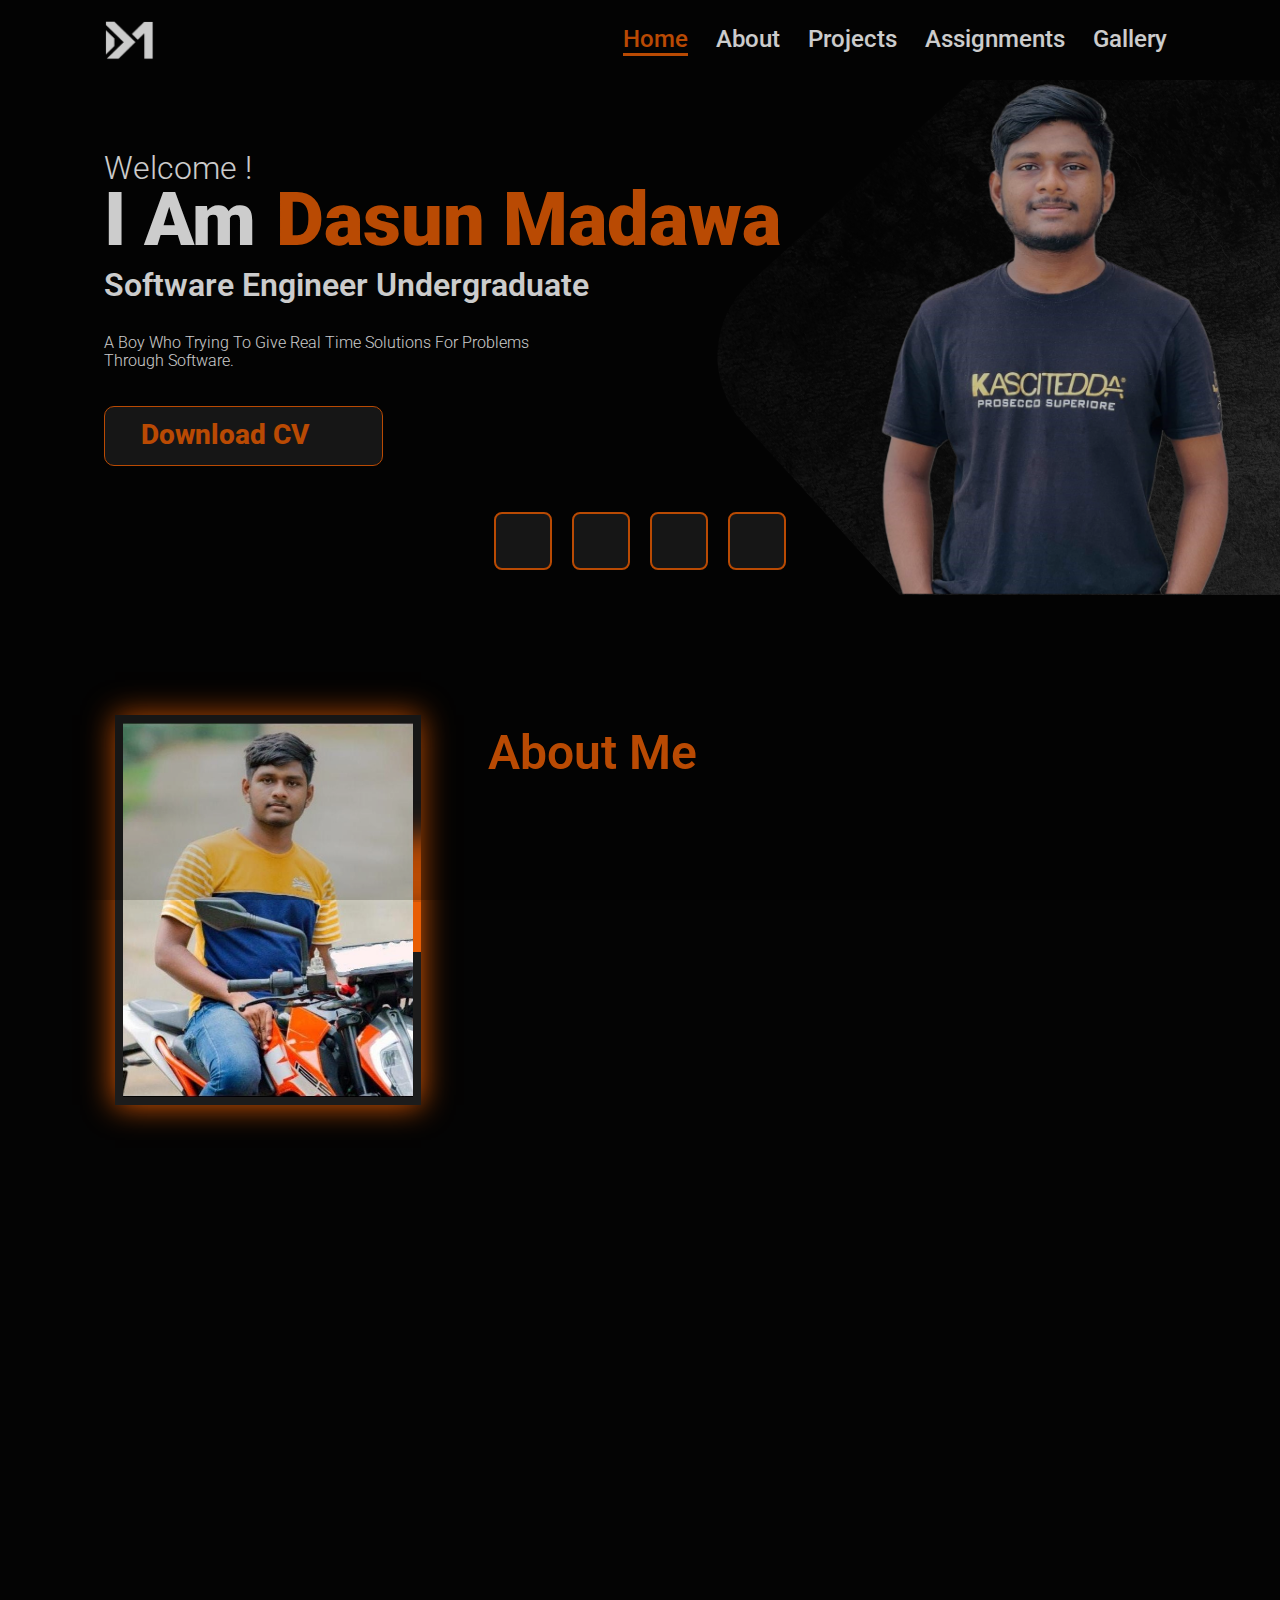
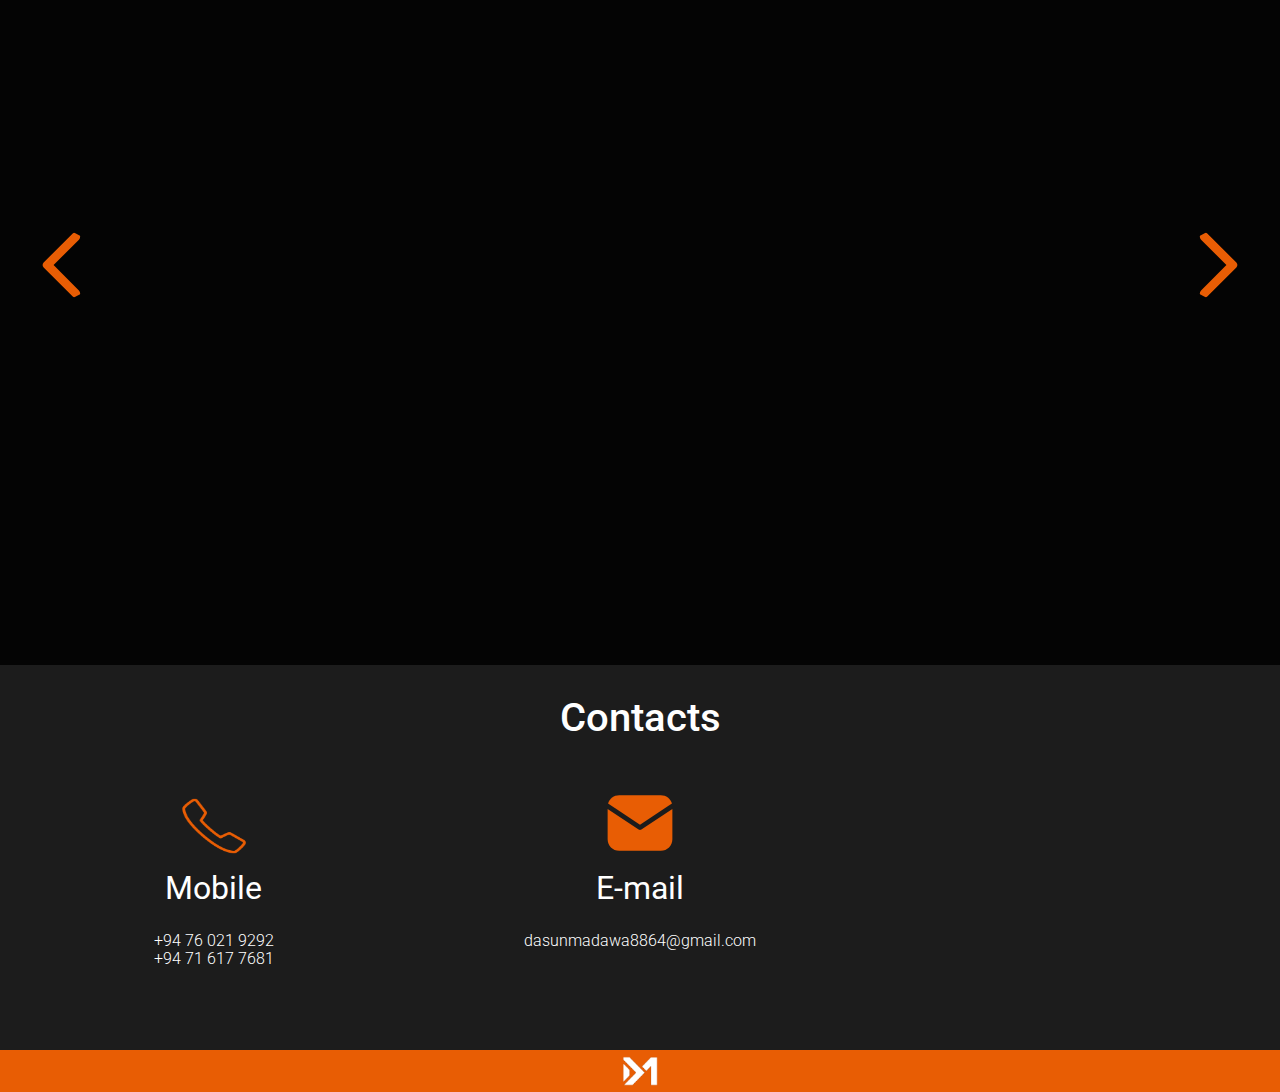
<file: index.html>
<!DOCTYPE html>
<html lang="en">
<head>
    <meta charset="UTF-8">
    <title>Dasun Madawa</title>

    <meta name="keyword"
          content="dasun madawa, Dasun Madawa, Dasun madawa, dasunmadawa, DasunMadwa, Dasunmadawa, dasun, Dasun, madawa, Madawa ">
    <meta name="description" content="Dasun Madawa's portfolio">
    <meta name="author" content="Dasun Madawa">
    <link rel="icon" href="assets/img/logo/logo.ico" type="image/x-icon">
    <meta name="viewport" content="width=device-width, initial-scale=1.0">

    <link rel="preconnect" href="https://fonts.googleapis.com">
    <link rel="preconnect" href="https://fonts.gstatic.com" crossorigin>
    <link href="https://fonts.googleapis.com/css2?family=Roboto:wght@500&display=swap" rel="stylesheet">

    <!--    <link rel="stylesheet" href="assets/lib/fontawsome/css/all.min.css">-->
    <link rel="stylesheet" href="https://cdnjs.cloudflare.com/ajax/libs/font-awesome/6.4.2/css/all.min.css"
          integrity="sha512-z3gLpd7yknf1YoNbCzqRKc4qyor8gaKU1qmn+CShxbuBusANI9QpRohGBreCFkKxLhei6S9CQXFEbbKuqLg0DA=="
          crossorigin="anonymous" referrerpolicy="no-referrer"/>
    <link href="https://unpkg.com/aos@2.3.1/dist/aos.css" rel="stylesheet">
    <link
            rel="stylesheet"
            href="https://cdnjs.cloudflare.com/ajax/libs/animate.css/4.1.1/animate.min.css"
    />

    <link rel="stylesheet" href="assets/css/normalize.css">
    <link rel="stylesheet" href="assets/css/style.css">
    <link rel="stylesheet" href="assets/css/style_home.css">
</head>

<body>
<div class="pre-loader" id="pre-load">
    <div id="pre-load-bg-outer" class="pre-loader-bg-outer"></div>
    <div class="pre-loader-bg"></div>
    <div id="pre-load-logo"></div>
</div>

<header>
    <a href="index.html">
        <img src="assets/img/logo/logo.png">
    </a>
    <nav id="navbar">
        <a href="index.html" id="home">Home</a>
        <a href="aboutMe.html" id="about-me">About</a>
        <a href="projects.html" id="projects">Projects</a>
        <a href="assignments.html" id="assignments">Assignments</a>
        <a href="gallery.html" id="gallery">Gallery</a>
    </nav>

    <div id="menu-icon" class="menu-icon">
        <i class="fa-solid fa-bars"></i>
        <i class="fa-solid fa-xmark"></i>
    </div>

    <div id="menu-bg" class="menu-bg"></div>
</header>

<main>
    <!--        Hero Section        -->
    <section>
        <div>
            <h3>Welcome !</h3>
            <h1>I Am</h1>
            <h1>Dasun Madawa</h1>
            <h3>Software Engineer Undergraduate</h3>
            <h4>
                A Boy Who Trying To Give Real Time Solutions For Problems
                Through Software.
            </h4>
            <button type="button">
                <a href="assets/img/cv.txt" download>
                    Download CV
                    <i class="fa-solid fa-download"></i>
                </a>
            </button>
        </div>

        <div>
            <img src="assets/img/hero-section-photo.png" alt="my image (hero sec)">
            <img src="assets/img/hero-section-photo-background.jpg" alt="background">
        </div>

        <div class="social-icons">
            <a href="https://github.com/DasunMadawa" target="_blank">
                <i class="fa-brands fa-github"></i>
            </a>
            <a href="https://www.linkedin.com/in/dasun-madawa-41255927b/" target="_blank">
                <i class="fa-brands fa-linkedin-in"></i>
            </a>
            <a href="https://www.facebook.com/dasun.pabasara.104" target="_blank">
                <i class="fa-brands fa-facebook-f"></i>
            </a>
            <a href="https://wa.me/+94716177681" target="_blank">
                <i class="fa-brands fa-whatsapp"></i>
            </a>
        </div>

    </section>

    <!--        About Me        -->
    <section>
        <div data-aos="fade-up">
            <div></div>
            <div></div>
            <!--            <img src="assets/img/about-me-image.jpg" alt="my image (about me sec)">-->
        </div>

        <div>
            <h3 data-aos="fade-left">About Me</h3>
            <div data-aos="fade-up"></div>
            <div data-aos="fade-up-left"></div>

            <p data-aos="fade-left">
                I’m Full Stack developer and still undergraduate. I’m From Sri Lanka. I like to study new Technologies
                and
                I’m always proactive about seeking new opportunities to develop and grow in my role.
                <br>
                <br>
                Always try to make Software What are giving practical solutions and also works for the every situations
                without bugs.
            </p>

            <button data-aos="fade-up">
                <a href="aboutMe.html">More Info...</a>
            </button>
        </div>


    </section>

    <!--          Education        -->
    <section>
        <div data-aos="zoom-out">
            <img data-aos="fade-up" src="assets/img/icon/svg/education-icon.svg" alt="education icon">
            <h3 data-aos="fade-up">Education</h3>

            <div>
                <div data-aos="fade-right">
                    <img src="assets/img/icon/svg/tag-icon.svg" alt="tag">
                    <p>Primary Education (2008 - 2012)</p>
                    <p>Taxila Primary College -Horana</p>
                </div>
                <div data-aos="fade-right">
                    <img src="assets/img/icon/svg/tag-icon.svg" alt="tag">
                    <p>Ordinary Level (2013 - 2018)</p>
                    <p>Taxila Central College -Horana</p>
                </div>
                <div data-aos="fade-right">
                    <img src="assets/img/icon/svg/tag-icon.svg" alt="tag">
                    <p>Advanced Level (2018 - 2021)</p>
                    <p>Taxila Central College -Horana</p>
                </div>
                <div data-aos="fade-right">
                    <img src="assets/img/icon/svg/tag-icon.svg" alt="tag">
                    <p>Higher Education (2022)</p>
                    <p>Institute of Software Engineering</p>
                </div>
            </div>
        </div>
    </section>

    <!--        Job Roles          -->
    <section>
        <h3 data-aos="zoom-out">Job Roles</h3>

        <div>
            <div data-aos="zoom-in-up">
                <div>
                    <i class="fa-solid fa-code"></i>
                </div>
                <p>Full-Stack Developer</p>
                <p>Develops both the front end and the back end.</p>
            </div>

            <div data-aos="zoom-in-up" data-aos-delay="100">
                <div>
                    <i class="fa-solid fa-database"></i>
                </div>
                <p>Back-End Developer</p>
                <p>Develops the back end of the software.</p>

            </div>
            <div data-aos="zoom-in-up" data-aos-delay="200">
                <div>
                    <i class="fa-solid fa-window-restore"></i>
                </div>
                <p>Front-End Developer</p>
                <p>Develops the front end of the software.</p>
            </div>
            <div data-aos="zoom-in-up" data-aos-delay="300">
                <div>
                    <i class="fa-brands fa-html5"></i>
                </div>
                <p>Web Developer</p>
                <p>Develops web sites.</p>
            </div>
            <div data-aos="zoom-in-up" data-aos-delay="400">
                <div>
                    <i class="fa-solid fa-bug"></i>
                </div>
                <p>QA</p>
                <p>Analyze bugs and errors.</p>
            </div>
        </div>
    </section>

    <!--        Recent Projects         -->
    <section>
        <h3 data-aos="zoom-out">Recent Projects</h3>
        <div>
            <div data-aos="zoom-in-up" id="project-card-set">
                <div class="project-card">
                    <div class="card-content">
                        <div class="card-front">
                            <img class="card-image" src="assets/img/harbormaster-front-ui.png"
                                 alt="harbormaster front ui">
                            <p class="card-title">
                                PROJECT <br>HARBOURMASTER
                            </p>
                            <p class="card-subtitle">
                                Manage works in a boat Harbor
                            </p>
                            <img class="card-logo" src="assets/img/logo/harbormaster-logo.png" alt="harbormaster logo">
                        </div>
                        <div class="card-back">
                            <p class="card-title-back">
                                PROJECT <br>HARBOURMASTER
                            </p>
                            <button class="card-btn-back">
                                <a href="projectsAssignments.html?project=harbourmaster">More Info...</a>
                            </button>
                        </div>
                    </div>
                </div>
                <div data-aos="zoom-in-up" data-aos-delay="100" class="project-card">
                    <div class="card-content">
                        <div class="card-front">
                            <img class="card-image" src="assets/img/crime-tracker-front-ui.png"
                                 alt="crime tracker front ui">
                            <p class="card-title">
                                PROJECT <br> CRIME TRACKER
                            </p>
                            <p class="card-subtitle">
                                Manage works in a Police
                            </p>
                            <img class="card-logo" src="assets/img/logo/crime-tracker-logo.png"
                                 alt="crime tracker logo">
                        </div>
                        <div class="card-back">
                            <p class="card-title-back">
                                PROJECT <br> CRIME TRACKER
                            </p>
                            <button class="card-btn-back">
                                <a href="projectsAssignments.html?project=crimeTracker">More Info...</a>
                            </button>
                        </div>
                    </div>
                </div>
                <div data-aos="zoom-in-up" data-aos-delay="200" class="project-card">
                    <div class="card-content">
                        <div class="card-front">
                            <img class="card-image" src="/assets/img/chat-box-front-ui.png" alt="chat box front ui">
                            <p class="card-title">
                                CHAT BOX
                            </p>
                            <p class="card-subtitle">
                                group chat application using <br> java socket programing
                            </p>
                            <img class="card-logo" src="/assets/img/logo/chat-box-logo.svg" alt="chat box logo">
                        </div>
                        <div class="card-back">
                            <p class="card-title-back">
                                CHAT BOX
                            </p>
                            <button class="card-btn-back">
                                <a href="projectsAssignments.html?project=chatBox">More Info...</a>
                            </button>
                        </div>
                    </div>
                </div>
            </div>
        </div>

        <img class="recent-projects-backward" id="recent-projects-backward"
             src="assets/img/icon/svg/arrow-backward-icon.svg" alt="arrow backward icon">
        <img class="recent-projects-forward" id="recent-projects-forward"
             src="assets/img/icon/svg/arrow-forward-icon.svg" alt="arrow forward icon">

        <img class="recent-projects-backward" id="recent-projects-backward-2"
             src="assets/img/icon/svg/arrow-backward-icon.svg" alt="arrow backward icon">
        <img class="recent-projects-forward" id="recent-projects-forward-2"
             src="assets/img/icon/svg/arrow-forward-icon.svg" alt="arrow forward icon">
    </section>

    <div class="up-btn">
        <a href="#">
            <i class="fa-regular fa-circle-up"></i>
        </a>
    </div>

</main>

<footer>
    <div>
        <h3>Contacts</h3>

        <div>
            <img src="assets/img/icon/phone-icon.png" alt="phone icon">
            <h4>Mobile</h4>
            <p>
                <a href="tel:+94760219292">+94 76 021 9292</a>
            </p>
            <p>
                <a href="tel:+94716177681">+94 71 617 7681</a>
            </p>
        </div>

        <div>
            <img src="assets/img/icon/svg/email-icon.svg" alt="email icon">
            <h4>E-mail</h4>
            <p>
                <a href="mailto:dasunmadawa8864@gmail.com">dasunmadawa8864@gmail.com</a>
            </p>
        </div>

        <div class="social-icons">
            <a data-aos="zoom-in-up" href="https://github.com/DasunMadawa" target="_blank">
                <i class="fa-brands fa-github"></i>
            </a>
            <a data-aos="zoom-in-up" data-aos-delay="100" href="https://www.linkedin.com/in/dasun-madawa-41255927b/" target="_blank">
                <i class="fa-brands fa-linkedin-in"></i>
            </a>
            <a data-aos="zoom-in-up" data-aos-delay="200" href="https://www.facebook.com/dasun.pabasara.104" target="_blank">
                <i class="fa-brands fa-facebook-f"></i>
            </a>
            <a data-aos="zoom-in-up" data-aos-delay="300" href="https://wa.me/+94716177681" target="_blank">
                <i class="fa-brands fa-whatsapp"></i>
            </a>
        </div>

    </div>

    <div>
        <img src="assets/img/logo/logo.png" alt="logo icon">
    </div>
</footer>


<script src="assets/lib/jquery.min.js"></script>
<script src="https://unpkg.com/aos@2.3.1/dist/aos.js"></script>
<script src="assets/js/script_home.js"></script>
<script src="assets/js/script.js"></script>

<script>
    AOS.init();
</script>

</body>

</html>
</file>
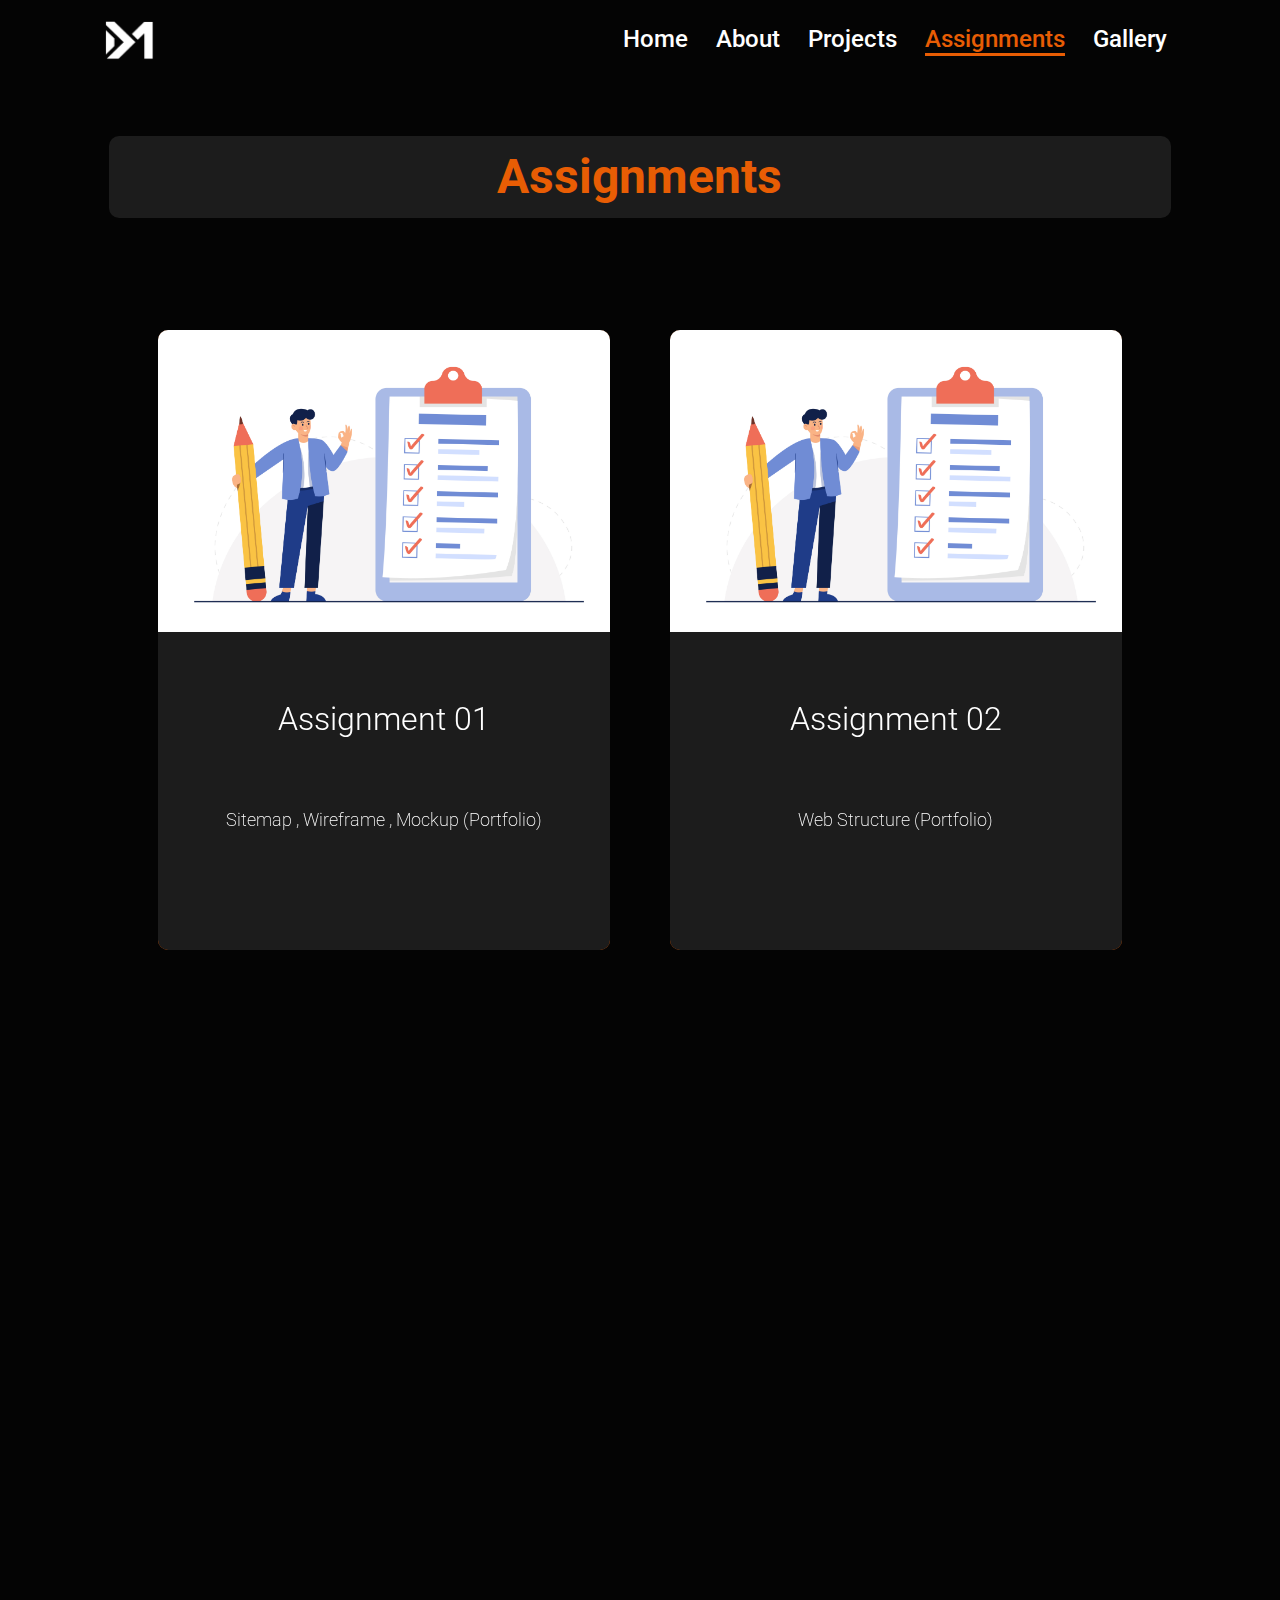
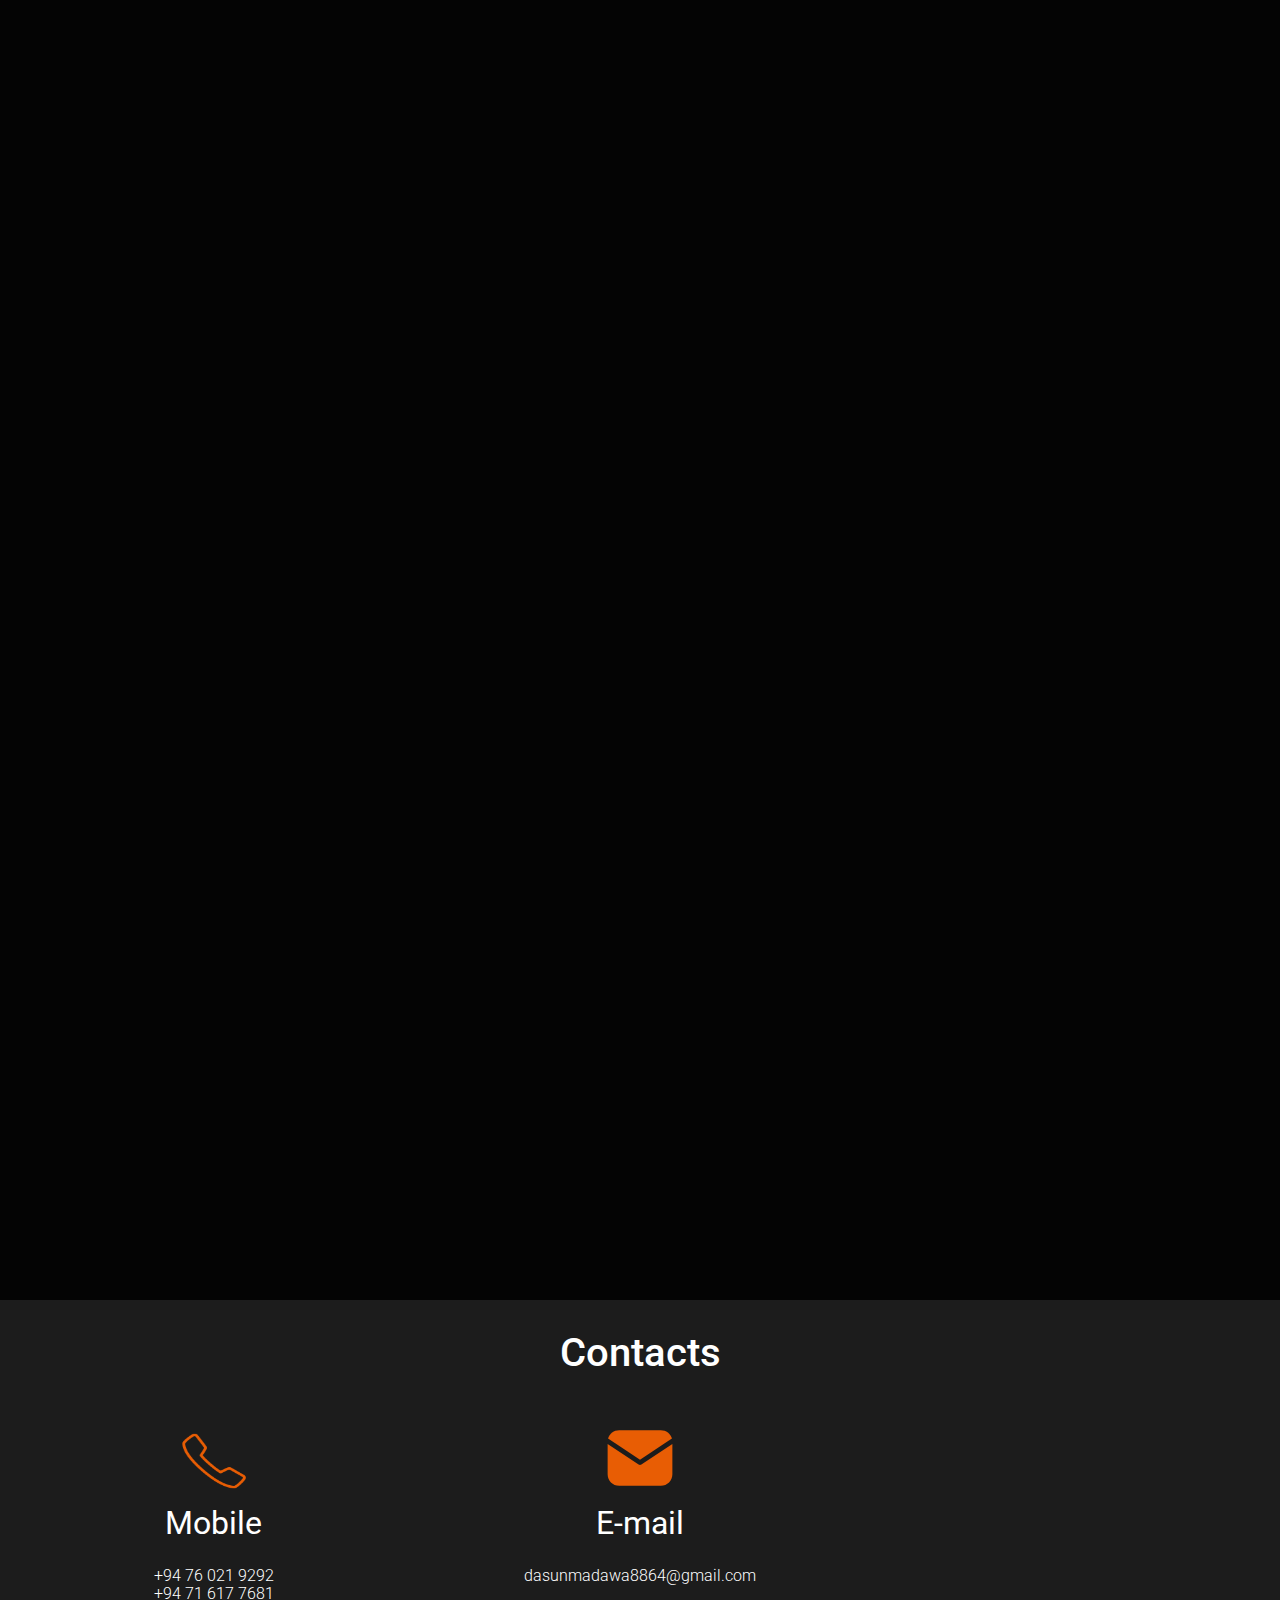
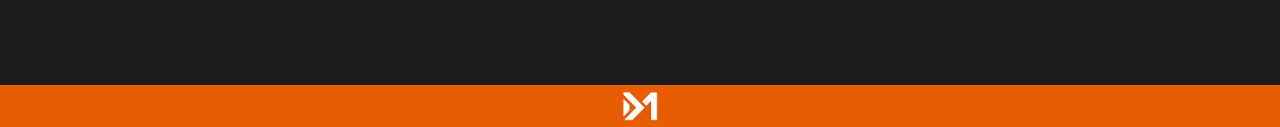
<file: assignments.html>
<!DOCTYPE html>
<html lang="en">
<head>
    <meta charset="UTF-8">
    <title>Assignments</title>

    <meta name="author" content="Dasun Madawa">
    <link rel="icon" href="assets/img/logo/logo.ico" type="image/x-icon">
    <meta name="viewport" content="width=device-width, initial-scale=1.0">

    <link rel="preconnect" href="https://fonts.googleapis.com">
    <link rel="preconnect" href="https://fonts.gstatic.com" crossorigin>
    <link href="https://fonts.googleapis.com/css2?family=Roboto:wght@500&display=swap" rel="stylesheet">

    <!--    <link rel="stylesheet" href="assets/lib/fontawsome/css/all.min.css">-->
    <link rel="stylesheet" href="https://cdnjs.cloudflare.com/ajax/libs/font-awesome/6.4.2/css/all.min.css"
          integrity="sha512-z3gLpd7yknf1YoNbCzqRKc4qyor8gaKU1qmn+CShxbuBusANI9QpRohGBreCFkKxLhei6S9CQXFEbbKuqLg0DA=="
          crossorigin="anonymous" referrerpolicy="no-referrer"/>
    <link href="https://unpkg.com/aos@2.3.1/dist/aos.css" rel="stylesheet">

    <link rel="stylesheet" href="assets/css/normalize.css">
    <link rel="stylesheet" href="assets/css/style.css">
    <link rel="stylesheet" href="assets/css/style_assignments.css">
</head>
<body>

<header>
    <a href="index.html"><img src="assets/img/logo/logo.png"></a>
    <nav id="navbar">
        <a href="index.html" id="home">Home</a>
        <a href="aboutMe.html" id="about-me">About</a>
        <a href="projects.html" id="projects">Projects</a>
        <a href="assignments.html" id="assignments">Assignments</a>
        <a href="gallery.html" id="gallery">Gallery</a>
    </nav>

    <div id="menu-icon" class="menu-icon">
        <i class="fa-solid fa-bars"></i>
        <i class="fa-solid fa-xmark"></i>
    </div>

    <div id="menu-bg" class="menu-bg"></div>

</header>

<main>

    <!--    Assignments Card    -->
    <section>

        <h1 data-aos="zoom-out" class="page-header">Assignments</h1>
        <div>
            <div data-aos="fade-up-right" class="assignment-card">
                <div class="assignment-card-content">
                    <div class="assignment-card-front">
                        <img class="assignment-card-image" src="assets/img/assignments-dummy-photo.jpg"
                             alt="harbormaster front ui">
                        <p class="assignment-card-title">
                            Assignment 01
                        </p>
                        <p class="assignment-card-subtitle">
                            Sitemap , Wireframe , Mockup (Portfolio)
                        </p>
                    </div>
                    <div class="assignment-card-back">
                        <p class="assignment-card-title-back">
                            Assignment 01
                        </p>
                        <!--                        <hr class="hr-style">-->
                        <p class="assignment-card-subtitle-back assignment-card-subtitle-back-1">
                            CASE - 01
                        </p>
                        <button class="assignment-card-btn-back assignment-card-code-btn-back-1">
                            <a href="https://github.com/DasunMadawa/MyPortFolio/blob/master/readme.md" target="_blank">Code</a>
                        </button>
                    </div>
                </div>
            </div>
            <div data-aos="fade-up" class="assignment-card">
                <div class="assignment-card-content">
                    <div class="assignment-card-front">
                        <img class="assignment-card-image" src="assets/img/assignments-dummy-photo.jpg"
                             alt="harbormaster front ui">
                        <p class="assignment-card-title">
                            Assignment 02
                        </p>
                        <p class="assignment-card-subtitle">
                            Web Structure (Portfolio)
                        </p>
                    </div>
                    <div class="assignment-card-back">
                        <p class="assignment-card-title-back">
                            Assignment 02
                        </p>
                        <!--                        <hr class="hr-style">-->
                        <p class="assignment-card-subtitle-back assignment-card-subtitle-back-1">
                            CASE - 01
                        </p>
                        <button class="assignment-card-btn-back assignment-card-code-btn-back-1">
                            <a href="https://github.com/DasunMadawa/MyPortFolio/tree/structure" target="_blank">Code</a>
                        </button>
                    </div>
                </div>
            </div>
            <div data-aos="fade-up-left" class="assignment-card">
                <div class="assignment-card-content">
                    <div class="assignment-card-front">
                        <img class="assignment-card-image" src="assets/img/assignments-dummy-photo.jpg"
                             alt="harbormaster front ui">
                        <p class="assignment-card-title">
                            Assignment 03
                        </p>
                        <p class="assignment-card-subtitle">
                            CSS Positioning
                        </p>
                    </div>
                    <div class="assignment-card-back">
                        <p class="assignment-card-title-back">
                            Assignment 03
                        </p>

                        <p class="assignment-card-subtitle-back assignment-card-subtitle-back-1">
                            CASE - 01
                        </p>
                        <button class="assignment-card-btn-back assignment-card-run-btn-back-1">
                            <a href="https://dasunmadawa.github.io/CSS-Assignment-03/CASE-1/index.html" target="_blank">Run</a>
                        </button>
                        <button class="assignment-card-btn-back assignment-card-code-btn-back-1">
                            <a href="https://github.com/DasunMadawa/CSS-Assignment-03/tree/master/CASE-1"
                               target="_blank">Code</a>
                        </button>
                        <hr class="hr-style hr-style-1">

                        <p class="assignment-card-subtitle-back assignment-card-subtitle-back-2">
                            CASE - 02
                        </p>
                        <button class="assignment-card-btn-back assignment-card-run-btn-back-2">
                            <a href="https://dasunmadawa.github.io/CSS-Assignment-03/CASE-2/index.html" target="_blank">Run</a>
                        </button>
                        <button class="assignment-card-btn-back assignment-card-code-btn-back-2">
                            <a href="https://github.com/DasunMadawa/CSS-Assignment-03/tree/master/CASE-2"
                               target="_blank">Code</a>
                        </button>
                        <hr class="hr-style hr-style-2">

                        <p class="assignment-card-subtitle-back assignment-card-subtitle-back-3">
                            CASE - 03
                        </p>
                        <button class="assignment-card-btn-back assignment-card-run-btn-back-3">
                            <a href="https://dasunmadawa.github.io/CSS-Assignment-03/CASE-3/index.html" target="_blank">Run</a>
                        </button>
                        <button class="assignment-card-btn-back assignment-card-code-btn-back-3">
                            <a href="https://github.com/DasunMadawa/CSS-Assignment-03/tree/master/CASE-3"
                               target="_blank">Code</a>
                        </button>
                        <hr class="hr-style hr-style-3">

                        <p class="assignment-card-subtitle-back assignment-card-subtitle-back-4">
                            CASE - 04
                        </p>
                        <button class="assignment-card-btn-back assignment-card-run-btn-back-4">
                            <a href="https://dasunmadawa.github.io/CSS-Assignment-03/CASE-4/index.html" target="_blank">Run</a>
                        </button>
                        <button class="assignment-card-btn-back assignment-card-code-btn-back-4">
                            <a href="https://github.com/DasunMadawa/CSS-Assignment-03/tree/master/CASE-4"
                               target="_blank">Code</a>
                        </button>
                        <hr class="hr-style hr-style-4">

                        <p class="assignment-card-subtitle-back assignment-card-subtitle-back-5">
                            CASE - 05
                        </p>
                        <button class="assignment-card-btn-back assignment-card-run-btn-back-5">
                            <a href="https://dasunmadawa.github.io/CSS-Assignment-03/CASE-5/index.html" target="_blank">Run</a>
                        </button>
                        <button class="assignment-card-btn-back assignment-card-code-btn-back-5">
                            <a href="https://github.com/DasunMadawa/CSS-Assignment-03/tree/master/CASE-5"
                               target="_blank">Code</a>
                        </button>
                        <hr class="hr-style hr-style-5">

                        <p class="assignment-card-subtitle-back assignment-card-subtitle-back-6">
                            CASE - 06
                        </p>
                        <button class="assignment-card-btn-back assignment-card-run-btn-back-6">
                            <a href="https://dasunmadawa.github.io/CSS-Assignment-03/CASE-6/index.html" target="_blank">Run</a>
                        </button>
                        <button class="assignment-card-btn-back assignment-card-code-btn-back-6">
                            <a href="https://github.com/DasunMadawa/CSS-Assignment-03/tree/master/CASE-6"
                               target="_blank">Code</a>
                        </button>
                    </div>
                </div>
            </div>
            <div class="assignment-card">
                <div class="assignment-card-content">
                    <div class="assignment-card-front">
                        <img class="assignment-card-image" src="assets/img/assignments-dummy-photo.jpg"
                             alt="harbormaster front ui">
                        <p class="assignment-card-title">
                            Assignment 04
                        </p>
                        <p class="assignment-card-subtitle">
                            CSS Animations
                        </p>
                    </div>
                    <div class="assignment-card-back">
                        <p class="assignment-card-title-back">
                            Assignment 04
                        </p>

                        <p class="assignment-card-subtitle-back assignment-card-subtitle-back-1">
                            CASE - 01
                        </p>
                        <button class="assignment-card-btn-back assignment-card-run-btn-back-1">
                            <a href="https://dasunmadawa.github.io/CSS-Assignment-04/CASE-01/index.html" target="_blank">Run</a>
                        </button>
                        <button class="assignment-card-btn-back assignment-card-code-btn-back-1">
                            <a href="https://github.com/DasunMadawa/CSS-Assignment-04/tree/master/CASE-01"
                               target="_blank">Code</a>
                        </button>
                        <hr class="hr-style hr-style-1">

                        <p class="assignment-card-subtitle-back assignment-card-subtitle-back-2">
                            CASE - 02
                        </p>
                        <button class="assignment-card-btn-back assignment-card-run-btn-back-2">
                            <a href="https://dasunmadawa.github.io/CSS-Assignment-04/CASE-02/index.html" target="_blank">Run</a>
                        </button>
                        <button class="assignment-card-btn-back assignment-card-code-btn-back-2">
                            <a href="https://github.com/DasunMadawa/CSS-Assignment-04/tree/master/CASE-02"
                               target="_blank">Code</a>
                        </button>
                        <hr class="hr-style hr-style-2">

                        <p class="assignment-card-subtitle-back assignment-card-subtitle-back-3">
                            CASE - 03
                        </p>
                        <button class="assignment-card-btn-back assignment-card-run-btn-back-3">
                            <a href="https://dasunmadawa.github.io/CSS-Assignment-04/CASE-03/index.html" target="_blank">Run</a>
                        </button>
                        <button class="assignment-card-btn-back assignment-card-code-btn-back-3">
                            <a href="https://github.com/DasunMadawa/CSS-Assignment-04/tree/master/CASE-03"
                               target="_blank">Code</a>
                        </button>
                        <hr class="hr-style hr-style-3">

                        <p class="assignment-card-subtitle-back assignment-card-subtitle-back-4">
                            CASE - 04
                        </p>
                        <button class="assignment-card-btn-back assignment-card-run-btn-back-4">
                            <a href="https://dasunmadawa.github.io/CSS-Assignment-04/CASE-04/index.html" target="_blank">Run</a>
                        </button>
                        <button class="assignment-card-btn-back assignment-card-code-btn-back-4">
                            <a href="https://github.com/DasunMadawa/CSS-Assignment-04/tree/master/CASE-04"
                               target="_blank">Code</a>
                        </button>
                        <hr class="hr-style hr-style-4">

                        <p class="assignment-card-subtitle-back assignment-card-subtitle-back-5">
                            CASE - 05
                        </p>
                        <button class="assignment-card-btn-back assignment-card-run-btn-back-5">
                            <a href="https://dasunmadawa.github.io/CSS-Assignment-04/CASE-05/index.html" target="_blank">Run</a>
                        </button>
                        <button class="assignment-card-btn-back assignment-card-code-btn-back-5">
                            <a href="https://github.com/DasunMadawa/CSS-Assignment-04/tree/master/CASE-05"
                               target="_blank">Code</a>
                        </button>
                        <hr class="hr-style hr-style-5">

                        <p class="assignment-card-subtitle-back assignment-card-subtitle-back-6">
                            CASE - 06
                        </p>
                        <button class="assignment-card-btn-back assignment-card-run-btn-back-6">
                            <a href="https://dasunmadawa.github.io/CSS-Assignment-04/CASE-06/index.html" target="_blank">Run</a>
                        </button>
                        <button class="assignment-card-btn-back assignment-card-code-btn-back-6">
                            <a href="https://github.com/DasunMadawa/CSS-Assignment-04/tree/master/CASE-06"
                               target="_blank">Code</a>
                        </button>
                    </div>
                </div>
            </div>
            <div class="assignment-card">
                <div class="assignment-card-content">
                    <div class="assignment-card-front">
                        <img class="assignment-card-image" src="assets/img/assignments-dummy-photo.jpg"
                             alt="harbormaster front ui">
                        <p class="assignment-card-title">
                            Assignment 05
                        </p>
                        <p class="assignment-card-subtitle">
                            Apply CSS To Portfolio
                        </p>
                    </div>
                    <div class="assignment-card-back">
                        <p class="assignment-card-title-back">
                            Assignment 05
                        </p>
                        <!--                        <hr class="hr-style">-->
                        <p class="assignment-card-subtitle-back assignment-card-subtitle-back-1">
                            CASE - 01
                        </p>
                        <button class="assignment-card-btn-back assignment-card-code-btn-back-1">
                            <a href="https://github.com/DasunMadawa/MyPortFolio/" target="_blank">Code</a>
                        </button>
                    </div>
                </div>
            </div>
            <div class="assignment-card">
                <div class="assignment-card-content">
                    <div class="assignment-card-front">
                        <img class="assignment-card-image" src="assets/img/assignments-dummy-photo.jpg"
                             alt="harbormaster front ui">
                        <p class="assignment-card-title">
                            Assignment 06
                        </p>
                        <p class="assignment-card-subtitle">
                            Custom POS UI (Responsive)
                        </p>
                    </div>
                    <div class="assignment-card-back">
                        <p class="assignment-card-title-back">
                            Assignment 06
                        </p>
                        <!--                        <hr class="hr-style">-->
                        <p class="assignment-card-subtitle-back assignment-card-subtitle-back-1">
                            CASE - 01
                        </p>
                        <button class="assignment-card-btn-back assignment-card-run-btn-back-1">
                            <a href="https://dasunmadawa.github.io/ITS1119-Assignment-06/" target="_blank">Run</a>
                        </button>

                        <button class="assignment-card-btn-back assignment-card-code-btn-back-1">
                            <a href="https://github.com/DasunMadawa/ITS1119-Assignment-06" target="_blank">Code</a>
                        </button>
                    </div>
                </div>
            </div>
            <div class="assignment-card">
                <div class="assignment-card-content">
                    <div class="assignment-card-front">
                        <img class="assignment-card-image" src="assets/img/assignments-dummy-photo.jpg"
                             alt="harbormaster front ui">
                        <p class="assignment-card-title">
                            Assignment 07
                        </p>
                        <p class="assignment-card-subtitle">
                            Custom POS SPA
                        </p>
                    </div>
                    <div class="assignment-card-back">
                        <p class="assignment-card-title-back">
                            Assignment 07
                        </p>
                        <!--                        <hr class="hr-style">-->
                        <p class="assignment-card-subtitle-back assignment-card-subtitle-back-1">
                            CASE - 01
                        </p>
                        <button class="assignment-card-btn-back assignment-card-run-btn-back-1">
                            <a href="https://dasunmadawa.github.io/Assignment-07-SPA/" target="_blank">Run</a>
                        </button>

                        <button class="assignment-card-btn-back assignment-card-code-btn-back-1">
                            <a href="https://github.com/DasunMadawa/Assignment-07-SPA" target="_blank">Code</a>
                        </button>
                    </div>
                </div>
            </div>
            <div class="assignment-card">
                <div class="assignment-card-content">
                    <div class="assignment-card-front">
                        <img class="assignment-card-image" src="assets/img/assignments-dummy-photo.jpg"
                             alt="harbormaster front ui">
                        <p class="assignment-card-title">
                            Assignment 08
                        </p>
                        <p class="assignment-card-subtitle">
                            JavaScript Que
                        </p>
                    </div>
                    <div class="assignment-card-back">
                        <p class="assignment-card-title-back">
                            Assignment 08
                        </p>


                        <p class="assignment-card-subtitle-back assignment-card-subtitle-back-1">
                            CASE - 01
                        </p>

                        <button class="assignment-card-btn-back assignment-card-run-btn-back-1">
                            <a href="https://dasunmadawa.github.io/Assignment-08/CASE-01/index.html" target="_blank">Run</a>
                        </button>

                        <button class="assignment-card-btn-back assignment-card-code-btn-back-1">
                            <a href="https://github.com/DasunMadawa/Assignment-08/tree/master/CASE-01" target="_blank">Code</a>
                        </button>

                        <hr class="hr-style hr-style-1">

                        <p class="assignment-card-subtitle-back assignment-card-subtitle-back-2">
                            CASE - 02
                        </p>
                        <button class="assignment-card-btn-back assignment-card-run-btn-back-2">
                            <a href="https://dasunmadawa.github.io/Assignment-08/CASE-02/index.html" target="_blank">Run</a>
                        </button>

                        <button class="assignment-card-btn-back assignment-card-code-btn-back-2">
                            <a href="https://github.com/DasunMadawa/Assignment-08/tree/master/CASE-02" target="_blank">Code</a>
                        </button>
<!--                        <hr class="hr-style hr-style-2">-->
                    </div>
                </div>
            </div>
            <div class="assignment-card">
                <div class="assignment-card-content">
                    <div class="assignment-card-front">
                        <img class="assignment-card-image" src="assets/img/assignments-dummy-photo.jpg"
                             alt="harbormaster front ui">
                        <p class="assignment-card-title">
                            Assignment 09
                        </p>
                        <p class="assignment-card-subtitle">
                            KITT Theme Light System
                        </p>
                    </div>
                    <div class="assignment-card-back">
                        <p class="assignment-card-title-back">
                            Assignment 09
                        </p>
                        <!--                        <hr class="hr-style">-->
                        <p class="assignment-card-subtitle-back assignment-card-subtitle-back-1">
                            CASE - 01
                        </p>
                        <button class="assignment-card-btn-back assignment-card-run-btn-back-1">
                            <a href="https://dasunmadawa.github.io/Assignment-09/" target="_blank">Run</a>
                        </button>

                        <button class="assignment-card-btn-back assignment-card-code-btn-back-1">
                            <a href="https://github.com/DasunMadawa/Assignment-09" target="_blank">Code</a>
                        </button>
                    </div>
                </div>
            </div>
            <div class="assignment-card">
                <div class="assignment-card-content">
                    <div class="assignment-card-front">
                        <img class="assignment-card-image" src="assets/img/assignments-dummy-photo.jpg"
                             alt="harbormaster front ui">
                        <p class="assignment-card-title">
                            Assignment 10
                        </p>
                        <p class="assignment-card-subtitle">
                            Assignment 10
                        </p>
                    </div>
                    <div class="assignment-card-back">
                        <p class="assignment-card-title-back">
                            Assignment 10
                        </p>
                        <!--                        <hr class="hr-style">-->
                        <p class="assignment-card-subtitle-back assignment-card-subtitle-back-1">
                            CASE - 01
                        </p>
                        <button class="assignment-card-btn-back assignment-card-code-btn-back-1">
                            <a href="" target="_blank">Code</a>
                        </button>
                    </div>
                </div>
            </div>
            <div class="assignment-card">
                <div class="assignment-card-content">
                    <div class="assignment-card-front">
                        <img class="assignment-card-image" src="assets/img/assignments-dummy-photo.jpg"
                             alt="harbormaster front ui">
                        <p class="assignment-card-title">
                            Assignment 11
                        </p>
                        <p class="assignment-card-subtitle">
                            Custom POS (MVC)
                        </p>
                    </div>
                    <div class="assignment-card-back">
                        <p class="assignment-card-title-back">
                            Assignment 11
                        </p>
                        <!--                        <hr class="hr-style">-->
                        <p class="assignment-card-subtitle-back assignment-card-subtitle-back-1">
                            CASE - 01
                        </p>
                        <button class="assignment-card-btn-back assignment-card-run-btn-back-1">
                            <a href="https://dasunmadawa.github.io/Assignment-11/" target="_blank">Run</a>
                        </button>
                        <button class="assignment-card-btn-back assignment-card-code-btn-back-1">
                            <a href="https://github.com/DasunMadawa/Assignment-11" target="_blank">Code</a>
                        </button>
                    </div>
                </div>
            </div>
            <div></div>
        </div>

    </section>

    <div class="up-btn">
        <a href="#">
            <i class="fa-regular fa-circle-up"></i>
        </a>
    </div>
</main>

<footer>
    <div>
        <h3>Contacts</h3>

        <div>
            <img src="assets/img/icon/phone-icon.png" alt="phone icon">
            <h4>Mobile</h4>
            <p>
                <a href="tel:+94760219292">+94 76 021 9292</a>
            </p>
            <p>
                <a href="tel:+94716177681">+94 71 617 7681</a>
            </p>
        </div>

        <div>
            <img src="assets/img/icon/svg/email-icon.svg" alt="email icon">
            <h4>E-mail</h4>
            <p>
                <a href="mailto:dasunmadawa8864@gmail.com">dasunmadawa8864@gmail.com</a>
            </p>
        </div>

        <div class="social-icons">
            <a data-aos="zoom-in-up" href="https://github.com/DasunMadawa" target="_blank">
                <i class="fa-brands fa-github"></i>
            </a>
            <a data-aos="zoom-in-up" data-aos-delay="100" href="https://www.linkedin.com/in/dasun-madawa-41255927b/" target="_blank">
                <i class="fa-brands fa-linkedin-in"></i>
            </a>
            <a data-aos="zoom-in-up" data-aos-delay="200" href="https://www.facebook.com/dasun.pabasara.104" target="_blank">
                <i class="fa-brands fa-facebook-f"></i>
            </a>
            <a data-aos="zoom-in-up" data-aos-delay="300" href="https://wa.me/+94716177681" target="_blank">
                <i class="fa-brands fa-whatsapp"></i>
            </a>
        </div>

    </div>

    <div>
        <img src="assets/img/logo/logo.png" alt="logo icon">
    </div>
</footer>


<script src="assets/lib/jquery.min.js"></script>
<script src="https://unpkg.com/aos@2.3.1/dist/aos.js"></script>
<script src="assets/js/script_assignments.js"></script>
<script src="assets/js/script.js"></script>

<script>
    AOS.init();
</script>

</body>

</html>
</file>
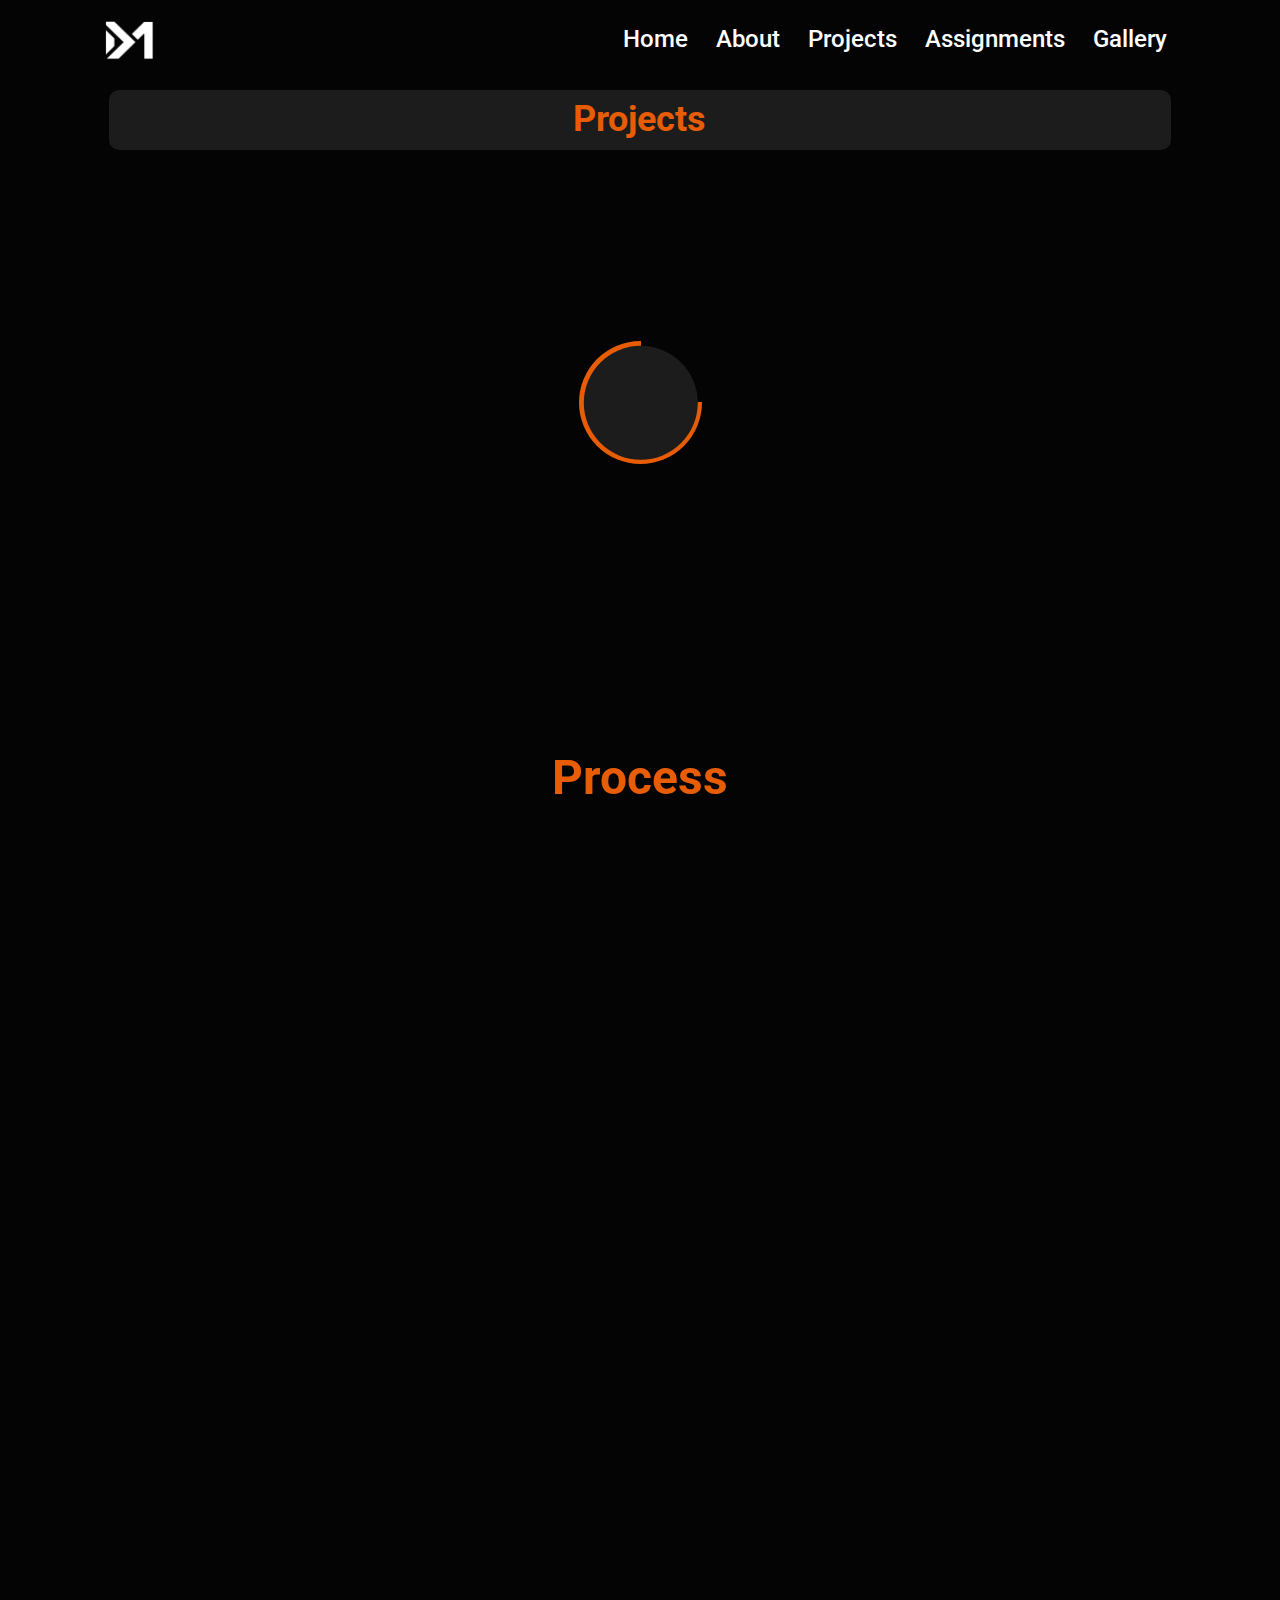
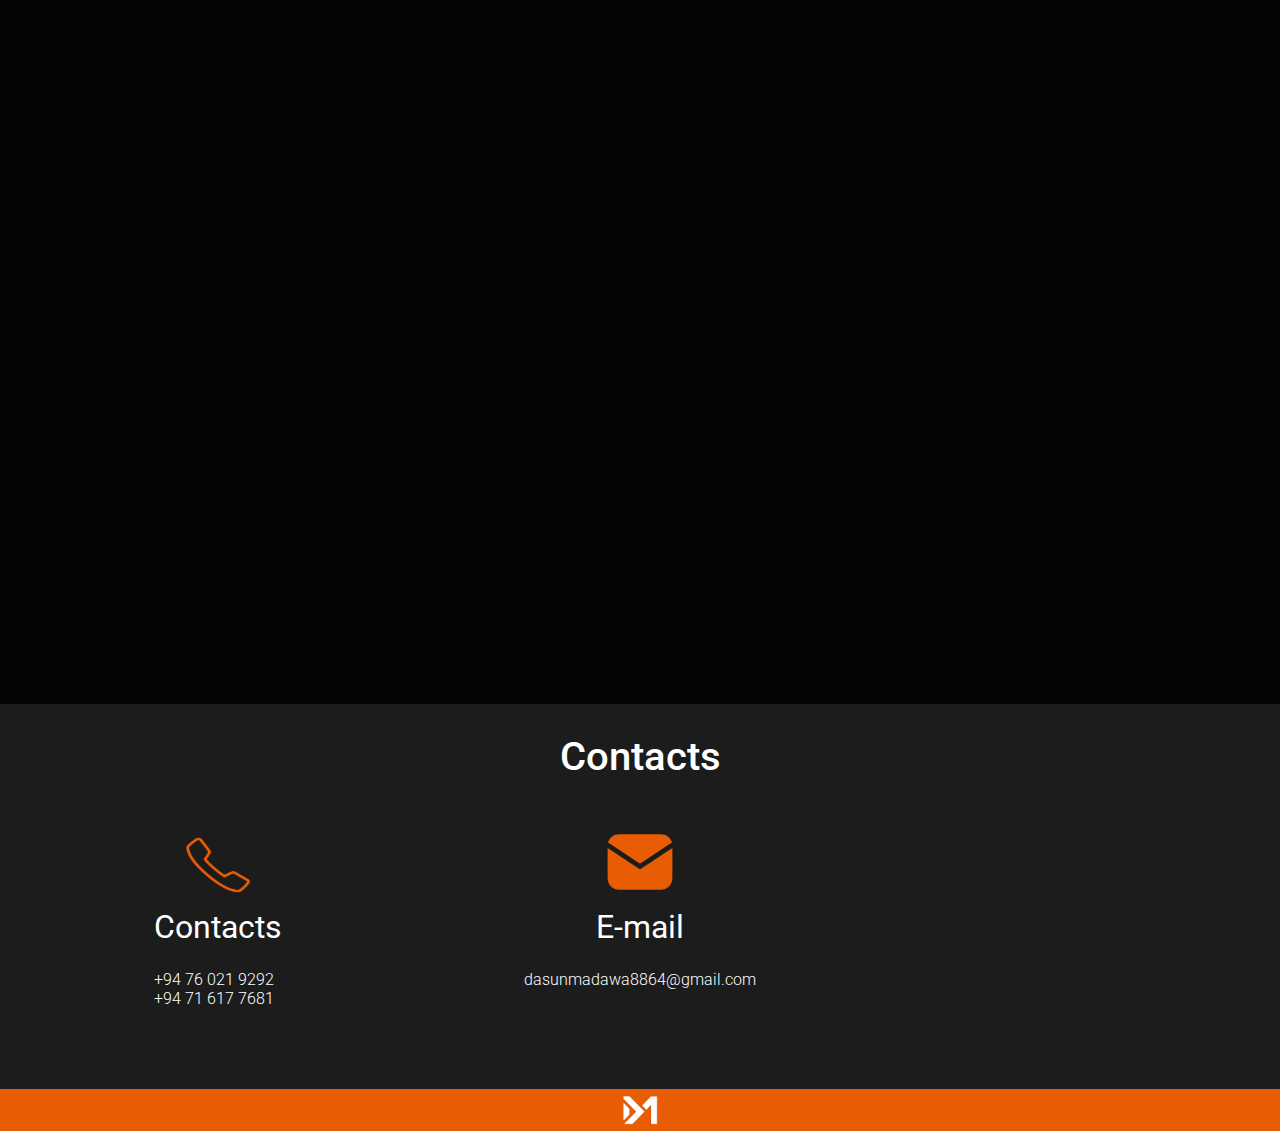
<file: projectsAssignments.html>
<!DOCTYPE html>
<html lang="en">
<head>
    <meta charset="UTF-8">
    <title>Projects</title>

    <meta name="author" content="Dasun Madawa">
    <link rel="icon" href="assets/img/logo/logo.ico" type="image/x-icon">
    <meta name="viewport" content="width=device-width, initial-scale=1.0">

    <link rel="preconnect" href="https://fonts.googleapis.com">
    <link rel="preconnect" href="https://fonts.gstatic.com" crossorigin>
    <link href="https://fonts.googleapis.com/css2?family=Roboto:wght@500&display=swap" rel="stylesheet">

    <link rel="stylesheet" href="https://cdnjs.cloudflare.com/ajax/libs/font-awesome/6.4.2/css/all.min.css"
          integrity="sha512-z3gLpd7yknf1YoNbCzqRKc4qyor8gaKU1qmn+CShxbuBusANI9QpRohGBreCFkKxLhei6S9CQXFEbbKuqLg0DA=="
          crossorigin="anonymous" referrerpolicy="no-referrer"/>
    <link href="https://unpkg.com/aos@2.3.1/dist/aos.css" rel="stylesheet">
    <link
            rel="stylesheet"
            href="https://cdn.jsdelivr.net/npm/swiper@10/swiper-bundle.min.css"
    />

    <link rel="stylesheet" href="assets/css/normalize.css">
    <link rel="stylesheet" href="assets/css/style.css">
    <link rel="stylesheet" href="assets/css/style_projects_assignments.css">
</head>
<body>

<header>
    <a href="index.html"><img src="assets/img/logo/logo.png"></a>
    <nav id="navbar">
        <a href="index.html" id="home">Home</a>
        <a href="aboutMe.html" id="about-me">About</a>
        <a href="projects.html" id="projects">Projects</a>
        <a href="assignments.html" id="assignments">Assignments</a>
        <a href="gallery.html" id="gallery">Gallery</a>
    </nav>

    <div id="menu-icon" class="menu-icon">
        <i class="fa-solid fa-bars"></i>
        <i class="fa-solid fa-xmark"></i>
    </div>

    <div id="menu-bg" class="menu-bg"></div>

</header>

<main>
    <!--    video and process   -->
    <section>
        <h1 data-aos="zoom-out" id="page-header" class="page-header">Projects</h1>
        <!--        <img id="play-btn" src="assets/img/icon/svg/play-icon.svg" alt="play button">-->
        <div data-aos="zoom-in" id="play-btn">
            <div id="play-btn-bg">
                <div id="inner-circle"></div>
            </div>
            <i id="play-icon" class="fa-solid fa-play"></i>
        </div>

        <video data-aos="fade-up" id="video-player"
               controlsList="nodownload"
        >
            <source type="video/mp4">
        </video>

        <h3 data-aos="zoom-out">Process</h3>
        <p data-aos="fade-up" id="progress-p">
            Lorem ipsum dolor sit amet, consectetur adipisicing elit. Blanditiis cupiditate deserunt
            in libero maiores minus nobis quam, qui quidem, repellat sequi suscipit ullam, unde vitae voluptatibus?
            Blanditiis id inventore sequi.
            <br>
            <br>
            Lorem ipsum dolor sit amet, consectetur adipisicing elit. Blanditiis cupiditate deserunt
            in libero maiores minus nobis quam, qui quidem, repellat sequi suscipit ullam, unde vitae voluptatibus?
            Blanditiis id inventore sequi.
        </p>

        <button data-aos="fade-up" id="code-btn" type="button">
            <a href="" target="_blank">
                Code
                <i class="fa-solid fa-code"></i>
            </a>
        </button>
    </section>

    <!--    ui      -->
    <section>
        <h3 data-aos="zoom-out">User Interfaces</h3>

        <!-- Slider main container -->
        <div data-aos="fade-up" id="ui-slider" class="swiper">
            <!-- Additional required wrapper -->
            <div id="slider-wrapper" class="swiper-wrapper">
                <!-- Slides -->

            </div>
            <!-- If we need pagination -->
            <div class="swiper-pagination"></div>

            <!-- If we need navigation buttons -->
            <div class="swiper-button-prev"></div>
            <div class="swiper-button-next"></div>

            <!-- If we need scrollbar -->
            <div class="swiper-scrollbar"></div>
        </div>

    </section>
</main>

<footer>
    <div>
        <h3>Contacts</h3>
        <div>
            <img src="assets/img/icon/phone-icon.png" alt="phone icon">
            <h4>Contacts</h4>
            <p>
                +94 76 021 9292
                <br>
                +94 71 617 7681
            </p>
        </div>
        <div>
            <img src="assets/img/icon/svg/email-icon.svg" alt="email icon">
            <h4>E-mail</h4>
            <p>
                dasunmadawa8864@gmail.com
            </p>
        </div>
        <div class="social-icons">
            <a data-aos="zoom-in-up" href="https://github.com/DasunMadawa" target="_blank">
                <i class="fa-brands fa-github"></i>
            </a>
            <a data-aos="zoom-in-up" data-aos-delay="100" href="https://www.linkedin.com/in/dasun-madawa-41255927b/" target="_blank">
                <i class="fa-brands fa-linkedin-in"></i>
            </a>
            <a data-aos="zoom-in-up" data-aos-delay="200" href="https://www.facebook.com/dasun.pabasara.104" target="_blank">
                <i class="fa-brands fa-facebook-f"></i>
            </a>
            <a data-aos="zoom-in-up" data-aos-delay="300" href="https://wa.me/+94716177681" target="_blank">
                <i class="fa-brands fa-whatsapp"></i>
            </a>
        </div>
    </div>
    <div>
        <img src="assets/img/logo/logo.png" alt="logo icon">
    </div>
</footer>


<script src="assets/lib/jquery.min.js"></script>
<script src="https://cdn.jsdelivr.net/npm/swiper@10/swiper-bundle.min.js"></script>
<script src="https://unpkg.com/aos@2.3.1/dist/aos.js"></script>
<script src="assets/js/script.js"></script>
<script src="assets/js/script_project_inner.js" type="module"></script>

<script>
    AOS.init();
</script>

</body>
</html>
</file>
<file: assets/css/style.css>
* {
    scroll-behavior: smooth;
}

body {
    font-family: 'Roboto', sans-serif;
    color: #FFFFFF;
}

p {
    margin: 0;
}

a {
    text-decoration: none;
}

/* header */
body > header {
    position: fixed;
    background-color: #040404;
    width: 100%;
    height: 80px;
    z-index: 1;

}

body > header > a:first-child > img {
    position: absolute;
    top: 0;
    bottom: 0;
    margin: auto;
    left: 8.13vw;
    width: 50px;
    aspect-ratio: auto;
}

body > header > nav {
    display: block;
    height: fit-content;
    width: fit-content;
    position: absolute;
    right: 6.93vw;
    top: 0;
    bottom: 0;
    margin: auto;

}

body > header > nav > a {
    color: #FFFFFF;
    text-decoration: unset;
    font-size: 24px;
    font-weight: 500;
    margin-right: 1.875vw;
    transition-duration: 0.2s;
    /*border-bottom: 3px solid #040404;*/

}

body > header > nav > a:hover {
    color: #E85D04;
    /*border-bottom: 3px solid #E85D04;*/
}


/* footer */
body > footer {
    position: relative;
    width: 100%;
    height: 427px;
    background-color: #040404;

}

body > footer > div:first-child {
    position: relative;
    width: 100%;
    height: 385px;
    background-color: #1C1C1C;

}

body > footer > div > h3 {
    position: absolute;
    width: fit-content;
    height: fit-content;
    font-size: 40px;
    font-weight: 500;
    left: 0;
    right: 0;
    margin: auto;
    top: 30px;

}

body > footer > div > div {
    position: absolute;
    height: fit-content;
    width: fit-content;

}

body > footer > div > div > img {
    position: absolute;
    width: 72px;
    height: 62px;
    left: 0;
    right: 0;
    margin: auto;

}

body > footer > div > div:nth-child(2) > img {
    top: 10px;

}

body > footer > div > div > h4 {
    position: relative;
    width: 100%;
    height: 100%;
    font-size: 32px;
    font-weight: 400;
    margin: 0;
    text-align: center;

}

body > footer > div > div > p {
    position: relative;
    width: fit-content;
    height: fit-content;
    font-size: 16px;
    font-weight: 300;
    text-align: center;

}

body > footer > div > div:nth-child(2) > img {
    width: 72px;
    height: 62px;

}

body > footer > div > div:nth-child(2) > h4 {
    top: 85px;

}

body > footer > div > div:nth-child(2) > p {
    top: 110px;

}

body > footer > div > div:nth-child(3) > img {
    width: 74px;
    height: 76px;

}

body > footer   > div > div:nth-child(3) > h4 {
    top: 85px;

}

body > footer > div > div:nth-child(3) > p {
    top: 110px;

}

body > footer > div > div > p > a {
    color: white;

}

body > footer > div > div:nth-child(2) {
    top: 120px;
    left: 20vw;

}

body > footer > div > div:nth-child(3) {
    top: 120px;
    left: 0;
    right: 0;
    margin: auto;

}

body > footer > div > div:nth-child(3) {
    top: 120px;
    left: 0;
    right: 0;
    margin: auto;

}

body > footer > div > div > p:hover > a {
    color: #E85D04;

}

body > footer > div > div:nth-child(4) {
    top: 150px;
    right: 13vw;

}

body > footer > div:nth-child(2) {
    position: relative;
    width: 100%;
    height: 42px;
    background-color: #E85D04;

}

body > footer > div:nth-child(2) > img {
    position: absolute;
    height: 30px;
    aspect-ratio: auto;
    top: 0;
    bottom: 0;
    left: 0;
    right: 0;
    margin: auto;

}

/*sub page title*/
.page-header {
    position: absolute;
    display: flex;
    width: 83vw;
    height: 82px;
    background-color: #1C1C1C;
    color: #E85D04;
    font-size: 48px;
    font-weight: 700;
    top: 136px;
    left: 0;
    right: 0;
    margin: auto;
    justify-content: center;
    align-items: center;
    border-radius: 10px;

}


/*scroll bar*/
::-webkit-scrollbar {
    width: 12px;
    background-color: #E85D04;
}

::-webkit-scrollbar-thumb {
    background-color: #1C1C1C;
    border-radius: 10px;
    border: 1px solid #E85D04;
}

::-webkit-scrollbar-thumb:hover {
    background-color: #E85D04;

}

::-webkit-scrollbar-track {
    background-color: #1C1C1C;

}

/*::-webkit-scrollbar {*/
/*    */
/*}*/

/*selection*/
::selection {
    background-color: #E85D04;
    color: #1C1C1C;
}


/*social media buttons*/
.social-icons {
    position: absolute;
    display: flex;
    width: fit-content;
    height: fit-content;
    font-size: 40px;

}


.social-icons > a {
    position: relative;
    display: flex;
    justify-content: center;
    align-items: center;
    border-radius: 8px;
    height: 54px;
    width: 54px;
    border: 2px solid #E85D04;
    background-color: #1C1C1C;
    transition: 0.2s linear;
    margin: 10px;

}

.social-icons > a:hover {
    background-color: #E85D04;
    box-shadow: #E85D04 0px 0px 29px 0px;
    transform: translateY(-5px);

}

.social-icons > a > i {
    color: #E85D04;

}

.social-icons > a:hover > i {
    color: #1C1C1C;

}


/*#social-icon-border {*/
/*    position: absolute;*/
/*    border: 3px solid red;*/
/*    border-radius: 8px;*/
/*    height: 57px;*/
/*    width: 58px;*/
/*    background-color: white;*/
/*    transition: 0.2s linear;*/
/*    box-sizing: border-box;*/
/*    left: -2.5px;*/
/*    top: 4px;*/
/*    z-index: 0;*/
/*}*/


/*back to up*/
.up-btn {
    position: fixed;
    font-size: 42px;
    width: 38px;
    height: 40px;
    padding-left: 1px;
    right: 2vw;
    bottom: 5vh;
    z-index: 1;
    color: #E85D04;
    border-radius: 50%;
}

.up-btn > a {
    position: relative;
    color: inherit;
    transition-duration: 0.5s;
    top: -2px;
    left: -2px;
}

.up-btn:hover {
    transform: translateY(-5px);
    background-color: #E85D04;
    color: #1C1C1C;
    box-shadow: #E85D04 0px 0px 29px 0px;

}

/*project card style*/
.project-card, .card-content{
    /*perspective: 1000px;*/
    position: relative;
    width: 452px;
    height: 620px;
    transition: 0.8s linear;

}

.project-card:hover .card-content{
    transform: rotateY(180deg);
}

.card-content {
    top: 0;
    bottom: 0;
    left: 0;
    right: 0;
    margin: auto;
    transform-style: preserve-3d;
}

.card-front , .card-back {
    position: absolute;
    width: 452px;
    height: 620px;
    border-radius: 10px;
    transform-style: preserve-3d;

}

.card-front {
    transform: translateZ(1px);
    background-color: #1C1C1C;
}

.card-back {
    transform: rotateY(180deg);
    background-color: #E85D04;

}

.card-image {
    transform: translateZ(50px);
    width: 452px;
    height: 240px;
    border-radius: 10px 10px 0 0;
}

.card-title , .card-subtitle {
    position: absolute;
    left: 0;
    right: 0;
    text-align: center;
    color: white;
}

.card-title {
    transform: translateZ(100px);
    top: 281px;
    font-size: 32px;
}


.card-subtitle {
    transform: translateZ(80px);
    top: 399px;
    color: white;
    font-size: 16px;
}

.card-logo {
    position: absolute;
    left: 0;
    right: 0;
    margin: auto;
    bottom: 35px;
    width: 133px;
    height: 126px;
    transform: translateZ(70px);

}

.card-title-back {
    position: absolute;
    left: 0;
    right: 0;
    top: 240px;
    font-size: 32px;
    color: white;
    text-align: center;
    transform: translateZ(80px);
}

.card-btn-back {
    position: absolute;
    left: 0;
    right: 0;
    top: 330px;
    margin: auto;
    width: 150px;
    height: 50px;
    font-size: 24px;
    border-radius: 10px;
    border: 2px solid white;
    color: white;
    background-color: transparent;
    cursor: pointer;
    padding: 0;
    transform: translateZ(100px);
    transition-duration: 0.2s;

}

.card-btn-back:hover {
    box-shadow: #FFFFFF 0px 0px 29px 0px;
    background-color: #FFFFFF;
    color: #1C1C1C;
    transform: translateY(-5px);
}

.card-btn-back:hover > a {
    color: #1C1C1C;
}

.card-btn-back > a {
    position: relative;
    /*border: 1px solid white;*/
    display: flex;
    align-items: center;
    justify-content: center;
    width: 100%;
    height: 100%;
    color: white;
    border-radius: 10px;
    box-sizing: border-box;
}

/*pre loader*/
.pre-loader {
    position: fixed;
    width: 100%;
    height: 100%;
    /*background-color: transparent;*/
    z-index: 10;
}

.pre-loader-bg-outer {
    width: 100%;
    height: 100%;
    background-color: #040404;
    z-index: 1;

}

.pre-loader-bg {
    background-color: rgba(0, 0, 0, 0.2);
    width: 100%;
    height: 100%;
    backdrop-filter: blur(40px);
    transition-duration: 1.5s;

}

.pre-loader > div:nth-child(3) {
    position: absolute;
    width: 100px;
    aspect-ratio: 203/166;
    background: url("/assets/img/logo/logo.png") center;
    background-size: cover;
    left: 0;
    right: 0;
    top: 0;
    bottom: 0;
    margin: auto;
    transition-duration: 1.5s;

}

/*nav bar mobile*/
.menu-icon {
    position: absolute;
    display: none;
    justify-content: center;
    align-items: center;
    width: 35px;
    height: 35px;
    top: 22px;
    right: 8.2vw;
    z-index: 10;

}

.menu-icon > i {
    color: white;
    font-size: 35px;
    cursor: pointer;
    transition: 0.2s linear;

}

.menu-icon > i:nth-child(2) {
    display: none;

}

.menu-icon:hover > i {
    color: #E85D04;
    font-size: 35px;
    transform: scale(1.1);

}

.menu-icon:hover > i:nth-child(2):hover {
    transform: scale(1.1) rotate(90deg);

}

@media all and (max-width: 1400px){
    body > footer > div > div:nth-child(2) {
        left: 12vw;
    }

    body > footer > div > div:nth-child(4) {
        right: 8vw;
    }

}

@media all and (max-width: 1000px){
    /*project card style*/
    .project-card, .card-content{
        width: 291px;
        height: 400px;

    }

    .card-front , .card-back {
        width: 291px;
        height: 400px;

    }

    .card-image {
        width: 291px;
        height: 155px;
    }

    .card-title {
        transform: translateZ(100px);
        top: 187px;
        font-size: 20px;
    }


    .card-subtitle {
        transform: translateZ(80px);
        top: 257px;
        color: white;
        font-size: 14px;
        padding: 0 20px;
    }

    .card-logo {
        width: 100px;
        height: 60px;
        top: 296px;

    }

    .card-title-back {
        top: 150px;
        font-size: 20px;
    }

    .card-btn-back {
        top: 210px;
        width: 100px;
        height: 40px;
        font-size: 16px;
        border-radius: 5px;

    }

    .project-card > div > div > img:nth-child(4) {
        width: 87px!important;
        height: 81px!important;
    }

    .project-card:nth-child(3) > div > div > img:nth-child(4) {
        width: 80px!important;
        height: 74px!important;
    }

    /*social icons*/
    body > main > section:first-child > .social-icons > a {
        font-size: 35px;
        width: 50px;
        height: 50px;
        margin: 10px;

    }

    /*social icons footer*/
    body > footer > div > .social-icons {
        flex-wrap: wrap;
        width: 156px;

    }

    body > footer > div > div:nth-child(4) {
        top: 120px;
    }



}

@media all and (max-width: 960px){
    .hide {
        display: none!important;
    }

    .show {
        display: block!important;
    }

    .show-flex {
        display: flex!important;
    }

    .menu-icon {
        position: fixed;
        display: flex;

    }

    body > header > nav {
        display: none;
        flex-direction: column;
        align-items: center;
        justify-content: center;
        left: 0;
        right: 0;
        top: 250px;
        /*transition: 2s linear;*/
        z-index: 1;

    }

    body > header > nav > a {
        width: fit-content;
        margin: 20px;


    }

    #menu-bg {
        position: fixed;
        display: none;
        top: 80px;
        width: 100%;
        height: 100%;
        background-color: #040404;

    }




}

@media all and (max-width: 808px) {
    /*footer*/
    body > footer > div > h3 {
        top: 20px;

    }

    body > footer > div > div:nth-child(2) {
        top: 80px;
        left: 10vw;

    }

    body > footer > div > div:nth-child(3) {
        top: 80px;
        left: unset;
        right: 5vw;
        margin: 0;

    }

    /*footer social icons*/
    body > footer > div > .social-icons:nth-child(4) {
        flex-wrap: unset;
        width: fit-content;
        top: 280px;
        right: 0;
        left: 0;
        margin: auto;

    }

}

@media all and (max-width: 500px){
    .social-icons > a {
        font-size: 30px!important;
        width: 40px!important;
        height: 40px!important;

    }

    body > main > section:first-child > div:nth-child(3) > a {
        margin: 5px;
    }

}

@media all and (max-width: 450px){
    body > header > a:first-child > img {
        position: absolute;
        width: 40px;
    }

    body > footer > div > div:nth-child(3) {
        right: 1vw;


    }

    body > footer > div > div:nth-child(2) {
        right: 1vw;


    }

    body > footer > div > div > p > a {
        font-size: 14px;


    }

}

@media all and (max-width: 425px) {
    .pre-loader > #pre-load-logo {
        width: 50px;
    }

}

@media all and (max-width: 370px) {
    /*footer*/
    body > footer > div:first-child {
        height: 600px;

    }

    body > footer > div:first-child > div:nth-child(2) {
        left: 0;
        right: 0;
        margin: auto;

    }

    body > footer > div:first-child > div:nth-child(3) {
        top: 280px;
        left: 0;
        right: 0;
        margin: auto;

    }

    body > footer > div:first-child > div:nth-child(4) {
        top: 480px;
        left: 0;
        right: 0;
        margin: auto;

    }

}












/*education style*/

/*:root {*/
/*    --d1Width: 5%;*/
/*    --d1Height: 5%;*/
/*    --d2Width: 5%;*/
/*    --d2Height: 5%;*/
/*}*/

/*.education-style > div:nth-child(2) {*/
/*    position: absolute;*/
/*    width: var(--d1Width);*/
/*    height: var(--d1Height);*/
/*    background-color: blue;*/
/*    border-radius: 25px 0 0 0;*/
/*}*/

/*.education-style > div:nth-child(3) {*/
/*    position: absolute;*/
/*    width: var(--d2Width);*/
/*    height: var(--d2Height);*/
/*    background-color: green;*/
/*    border-radius: 25px 0 0 0;*/
/*}*/


/*.education-style:hover {*/
/*    animation: edu-sec-anime 5s;*/

/*}*/

/*@keyframes edu-sec-anime {*/
/*    0% {*/

/*    }*/
/*    40% {*/
/*        --d2Height: 100%;*/
/*    }*/
/*    60% {*/
/*        --d1Width: 100%;*/
/*    }*/
/*    100% {*/
/*        --d1Height: 100%;*/
/*        --d2Width: 100%;*/
/*    }*/

/*}*/

/*.edu-sec-style {*/
/*    --g: 4px;     !* the gap *!*/
/*    --b: 0px;    !* border thickness*!*/
/*    --c: #E85D04; !* the color *!*/


/*    padding: calc(var(--g) + var(--b));*/
/*    --_c: #0000 0 25%, var(--c) 0 50%;*/
/*    --_g1: repeating-linear-gradient(90deg ,var(--_c)) repeat-x;*/
/*    --_g2: repeating-linear-gradient(180deg,var(--_c)) repeat-y;*/
/*    background:*/
/*            var(--_g1) var(--_p, 25%) 0   ,var(--_g2) 0    var(--_p,125%),*/
/*            var(--_g1) var(--_p,125%) 100%,var(--_g2) 100% var(--_p, 25%);*/
/*    background-size: 200% var(--b),var(--b) 200%;*/
/*    cursor: pointer;*/
/*    !*filter: grayscale(50%);*!*/
/*    transition: .3s;*/
/*}*/
/*.edu-sec-style:hover {*/
/*    --b: 8px;*/
/*    --_p: 75%;*/
/*    filter: grayscale(0%);*/
/*}*/
</file>
<file: assets/css/style_home.css>
#home {
    color: #E85D04;
    border-bottom: 3px solid #E85D04;
}

/* hero section */
body > main > section:first-child {
    width: 100%;
    height: 955px;
    background-color: #040404;
    overflow: hidden;
    position: relative;
    z-index: 0;

}

body > main > section:first-child > div:first-child {
    position: absolute;
    width: max-content;
    height: max-content;
    /*background-color: blue;*/
    top: 250px;
    left: 8.13vw;

}

body > main > section:first-child > div:first-child > h4,
body > main > section:first-child > div:first-child > h3,
body > main > section:first-child > div:first-child > h1,
body > main > section:first-child > div:first-child > button {
    margin: 0;
    position: relative;

}

body > main > section:first-child > div:first-child > h3:first-child {
    /*top: 26.5vh;*/
    /*top: 250px;*/
    /*font-size: 2.11vw;*/
    font-size: 42px;
    font-weight: 300;
    -webkit-animation-delay: 0.1s;

}

body > main > section:first-child > div:first-child > h1:nth-child(2) {
    /*top: 35vh;*/
    /*top: 326px;*/
    /*font-size: 4.22vw;*/
    font-size: 84px;
    font-weight: 900;
    top: 20px;
    -webkit-animation-delay: 0.2s;

}

body > main > section:first-child > div:first-child > h1:nth-child(3) {
    left: 192px;
    /*top: 35vh;*/
    /*top: 326px;*/
    /*font-size: 4.22vw;*/
    top: -76px;
    font-size: 84px;
    font-weight: 900;
    color: #E85D04;
    -webkit-animation-delay: 0.2s;

}

body > main > section:first-child > div:first-child > h3:nth-child(4) {
    /*font-size: 2.11vw;*/
    font-size: 42px;
    font-weight: 600;
    /*top: 46.5vh;*/
    /*top: 441px;*/
    top: -55px;
    -webkit-animation-delay: 0.3s;

}

body > main > section:first-child > div:first-child > h4:nth-child(5) {
    /*font-size: 1vw;*/
    font-size: 20px;
    font-weight: 300;
    width: 600px;
    /*top: 55vh;*/
    /*top: 538px;*/
    top: -10px;
    -webkit-animation-delay: 0.4s;

}

body > main > section:first-child > div:first-child > button:nth-child(6) {
    /*font-size: 1.608vw;*/
    font-size: 32px;
    font-weight: 800;
    color: #E85D04;
    text-align: left;
    padding: 0;
    width: 309px;
    height: 70px;
    box-sizing: border-box;
    background-color: #1C1C1C;
    border: 1px solid #E85D04;
    border-radius: 10px;
    /*top: 64vh;*/
    /*top: 623px;*/
    top: 25px;
    transition: 0.5s;
    -webkit-animation-delay: 0.5s;

}

body > main > section:first-child > div:first-child > button:nth-child(6) > a {
    display: flex;
    font-size: 32px;
    font-weight: 800;
    color: inherit;
    text-decoration: none;
    /*padding-left: 25px;*/
    /*padding-right: 20px;*/
    height: 100%;
    /*width: 100%;*/
    align-items: center;
    justify-content: space-evenly;

}


body > main > section:first-child > div:first-child > button:nth-child(6):hover {
    box-shadow: #E85D04 0px 0px 29px 0px;
    background-color: #E85D04;
    color: #1C1C1C;

}

body > main > section:first-child > div:nth-child(2) > img:first-child {
    position: absolute;
    /*width: 38.8vw;*/
    height: 900px;
    aspect-ratio: auto;
    bottom: 0;
    right: 4vw;
    animation-duration: 1s;

}

body > main > section:first-child > div:nth-child(2) > img:nth-child(2) {
    position: absolute;
    /*width: 38.8vw;*/
    height: 1144.46px;
    aspect-ratio: auto;
    border-radius: 180px;
    transform: rotate(-132.26deg);
    rotation-point: top;
    /*top: 173px;*/
    bottom: -350px;
    right: -33vw;
    z-index: -1;

}

body > main > section:first-child > div:nth-child(3) {
    /*position: absolute;*/
    /*display: flex;*/
    /*width: fit-content;*/
    /*height: fit-content;*/
    left: 0;
    right: 0;
    bottom: 15px;
    margin: auto;
    animation-duration: 1s;

}

/*body > main > section:first-child > div:nth-child(8) > a > img {*/
/*    position: relative;*/
/*    margin: 10px;*/
/*    height: 60px;*/
/*    width: 60px;*/

/*}*/

/* about me section */
body > main > section:nth-child(2) {
    width: 100%;
    height: 920px;
    background-color: #040404;
    position: relative;
    z-index: 0;
    overflow: hidden;

}

/*body > main > section:nth-child(2) > img {*/
/*    position: absolute;*/
/*    height: 641px;*/
/*    aspect-ratio: auto;*/
/*    border: 8px solid #1C1C1C;*/
/*    top: 167px;*/
/*    left: 9vw;*/

/*}*/

body > main > section:nth-child(2) > div:first-child {
    position: absolute;
    width: 513px;
    height: 657px;
    background-color: #1C1C1C;
    box-shadow: #E85D04 0px 0px 29px 0px;
    top: 120px;
    left: 9vw;
    transition: 2s linear;
    overflow: hidden;
    animation: about-img-shadow 2s linear alternate infinite;

}

body > main > section:nth-child(2) > div:first-child > div:first-child {
    position: absolute;
    width: 600px;
    height: 50px;
    top: 325px;
    left: 50%;
    background-color: #E85D04;
    box-shadow: #E85D04 0px -50px 30px 15px;
    /*z-index: 10;*/
    transform-origin: 0%;
    animation: about-img-border 8s linear infinite;

}

@keyframes about-img-border {
    from {
        transform: rotate(0deg);
    }
    to {
        transform: rotate(360deg);
    }
}

@keyframes about-img-shadow {
    from {
        box-shadow: #E85D04 0px 0px 20px 0px;
    }
    to {
        box-shadow: #E85D04 0px 0px 50px 0px;
    }
}

body > main > section:nth-child(2) > div:first-child > div:nth-child(2) {
    position: absolute;
    background-image: url("/assets/img/about-me-image.jpg");
    width: 497px;
    height: 641px;
    top: 8px;
    left: 8px;
    background-size: cover;
    background-position: center;
    background-color: #1C1C1C;

}

body > main > section:nth-child(2) > div:nth-child(2) {
    position: absolute;
    width: 45vw;
    height: 657px;
    /*border: 1px solid white;*/
    top: 120px;
    left: calc(9vw + 613px);

}

body > main > section:nth-child(2) > div:nth-child(2) > h3 {
    position: absolute;
    font-size: 48px;
    font-weight: 600;
    color: #E85D04;
    top: 10px;
    /*left: calc(9vw + 613px);*/

}

body > main > section:nth-child(2) > div:nth-child(2) > div {
    position: absolute;
    margin: 0;
    background-color: #E85D04;
    height: 6px;
    top: 120px;

}

body > main > section:nth-child(2) > div:nth-child(2) > div:nth-child(2) {
    width: 297px;
    /*left: calc(9vw + 613px);*/

}

body > main > section:nth-child(2) > div:nth-child(2) > div:nth-child(3) {
    width: 6px;
    left: 312px;

}

body > main > section:nth-child(2) > div:nth-child(2) > p:nth-child(4) {
    position: absolute;
    width: 48vw;
    top: 250px;
    /*left: calc(9vw + 613px);*/
    font-size: 24px;

}

body > main > section:nth-child(2) > div:nth-child(2) > button:nth-child(5) {
    position: absolute;
    width: 215px;
    height: 50px;
    box-sizing: border-box;
    background-color: #1C1C1C;
    border: 1px solid #E85D04;
    padding: 0;
    border-radius: 10px;
    top: 445px;
    /*left: calc(9vw + 613px);*/
    color: #E85D04;

}

body > main > section:nth-child(2) > div:nth-child(2) > button:nth-child(5):hover {
    box-shadow: #E85D04 0px 0px 29px 0px;
    background-color: #E85D04;
    color: #1C1C1C;

}

body > main > section:nth-child(2) > div:nth-child(2) > button:nth-child(5) > a {
    display: flex;
    color: inherit;
    text-decoration: unset;
    font-size: 24px;
    font-weight: 800;
    width: 100%;
    height: 100%;
    align-items: center;
    justify-content: center;

}

/* education section */
body > main > section:nth-child(3) {
    width: 100%;
    height: 713px;
    background-color: #040404;
    position: relative;
    z-index: 0;
    overflow-x: hidden;

}

body > main > section:nth-child(3) > div {
    position: absolute;
    /*box-sizing: border-box;*/
    width: 986px;
    height: 550px;
    border: 2px solid #E85D04;
    background-color: #1C1C1C;
    border-radius: 10px;
    left: 0;
    right: 0;
    margin: auto;

}

body > main > section:nth-child(3) > div > img {
    position: absolute;
    width: 174px;
    aspect-ratio: 1/1;
    padding-left: 5px;
    padding-right: 5px;
    border: 5px solid #E85D04;
    left: 118px;
    top: 159px;

}

body > main > section:nth-child(3) > div > h3 {
    position: absolute;
    margin: 0;
    font-size: 48px;
    font-weight: 600;
    left: 108px;
    top: 350px;

}

body > main > section:nth-child(3) > div > div {
    position: absolute;
    height: fit-content;
    width: fit-content;
    top: 0;
    bottom: 0;
    left: 436px;
    margin: auto;

}

body > main > section:nth-child(3) > div > div > div {
    position: relative;
    width: 500px;
    height: fit-content;
    /*background-color: red;*/

}

body > main > section:nth-child(3) > div > div > div > img {
    position: absolute;
    height: 32px;
    width: 32px;
    top: -3px;

}

body > main > section:nth-child(3) > div > div > div > p {
    position: relative;
    font-weight: 300;
    left: 66px;

}

body > main > section:nth-child(3) > div > div > div > p:nth-child(2) {
    font-size: 24px;

}

body > main > section:nth-child(3) > div > div > div > p:nth-child(3) {
    font-size: 18px;
    margin-top: 5px;
    margin-bottom: 30px;

}

body > main > section:nth-child(3) > div > div > div:nth-child(4) > p:nth-child(3) {
    margin-bottom: 0;

}

/* job roles section */
body > main > section:nth-child(4) {
    position: relative;
    width: 100%;
    height: 1260px;
    background-color: #040404;

}

body > main > section:nth-child(4) > h3 {
    position: absolute;
    font-size: 48px;
    font-weight: 600;
    left: 0;
    right: 0;
    height: fit-content;
    width: fit-content;
    margin: auto;

}

body > main > section:nth-child(4) > div {
    position: absolute;
    top: calc(190px);
    display: flex;
    flex-wrap: wrap;
    justify-content: center;
    width: calc(100% - 16vw);
    /*height: 950px;*/
    left: 0;
    right: 0;
    margin: auto;
    /*background: red;*/
    /*left: 170px;*/
}

body > main > section:nth-child(4) > div > div {
    position: relative;
    width: 463px;
    height: 408px;
    background-color: #1C1C1C;
    border-radius: 10px;
    transition: 0.5s;
    margin: 20px;

}

body > main > section:nth-child(4) > div > div:hover {
    color: #1C1C1C;
    background-color: #E85D04;


}

body > main > section:nth-child(4) > div > div > div {
    position: absolute;
    display: flex;
    justify-content: center;
    align-items: center;
    width: 180px;
    height: 180px;
    font-size: 150px;
    left: 0;
    right: 0;
    top: 32px;
    margin: auto;

}

body > main > section:nth-child(4) > div > div > p {
    position: absolute;
    font-weight: 300;
    /*background-color: red;*/
    height: fit-content;
    width: fit-content;
    left: 0;
    right: 0;
    margin: auto;

}

body > main > section:nth-child(4) > div > div > p:nth-child(2) {
    font-size: 32px;
    top: 233px;

}

body > main > section:nth-child(4) > div > div > p:nth-child(3) {
    font-size: 16px;
    margin-top: 60px;
    width: 250px;
    text-align: center;
    top: 233px;

}

body > main > section:nth-child(4) > div > div:nth-child(2) > img {
    top: 30px;

}

body > main > section:nth-child(4) > div > div:nth-child(5) > img {
    height: 160px;
    width: 160px;
    top: 60px;

}

/* recent projects */
body > main > section:nth-child(5) {
    position: relative;
    width: 100%;
    height: 1050px;
    background-color: #040404;

}

body > main > section:nth-child(5) > h3 {
    position: absolute;
    width: fit-content;
    height: fit-content;
    font-size: 48px;
    font-weight: 600;
    left: 0;
    right: 0;
    margin: auto;

}

body > main > section:nth-child(5) > div:nth-child(2) > div {
    position: absolute;
    display: flex;
    height: fit-content;
    width: fit-content;
    top: 240px;
    left: 0;
    right: 0;
    margin: auto;

}

body > main > section:nth-child(5) > div:nth-child(2) > div > div:nth-child(2) {
    margin-left: 48px;
    margin-right: 48px;

}


body > main > section:nth-child(5) > div:nth-child(2) > div > div:first-child > div:first-child > div:first-child > img:nth-child(4) {
    width: 133px;
    height: 126px;

}

body > main > section:nth-child(5) > div:nth-child(2) > div > div:nth-child(2) > div:first-child > div:first-child > img:nth-child(4) {
    width: 107px;
    height: 108px;

}

body > main > section:nth-child(5) > div:nth-child(2) > div > div:nth-child(3) > div:first-child > div:first-child > img:nth-child(4) {
    width: 100px;
    height: 100px;

}

.recent-projects-backward, .recent-projects-forward {
    position: absolute;
    width: 70px;
    aspect-ratio: 1/1;
    top: 0;
    bottom: 0;
    margin: auto;
    visibility: hidden;
    cursor: pointer;
    /*border: 1px solid white;*/
    border-radius: 50%;
    transition-duration: 0.2s;

}

.recent-projects-backward:hover, .recent-projects-forward:hover {
    transform: scale(1.2);

}

.recent-projects-backward {
    left: 2vw;
}

.recent-projects-forward {
    right: 2vw;
}

#recent-projects-backward-2, #recent-projects-forward-2 {
    display: none;

}


@media all and (max-width: 1800px) {
    body > main > section:nth-child(4) {
        height: 1680px;

    }

}

@media all and (min-width: 1500px) {
    #project-card-set {
        left: 0 !important;
    }
}


@media all and (max-width: 1680px) {
    body > main > section:first-child {
        height: 925px;

    }

    body > main > section:first-child > div:first-child {
        top: 250px;
    }

    body > main > section:first-child > div:nth-child(2) > img:first-child {
        height: 859px;
        right: 0vw;

    }

    body > main > section:first-child > div:nth-child(2) > img:nth-child(2) {
        right: -50vw;

    }

}

@media all and (max-width: 1600px) {
    body > main > section:first-child {
        height: 775px;

    }

    body > main > section:first-child > div:first-child {
        top: 200px;
    }

    body > main > section:first-child > div:nth-child(2) > img:first-child {
        height: 720px;
    }

    body > main > section:first-child > div:first-child > h3:first-child {
        font-size: 32px;

    }

    body > main > section:first-child > div:first-child > h1:nth-child(2) {
        font-size: 74px;
        top: 10px;

    }

    body > main > section:first-child > div:first-child > h1:nth-child(3) {
        top: -75px;
        left: 172px;
        font-size: 74px;

    }

    body > main > section:first-child > div:first-child > h3:nth-child(4) {
        font-size: 32px;
        top: -60px;

    }

    body > main > section:first-child > div:first-child > h4:nth-child(5) {
        font-size: 16px;
        top: -25px;
        width: 450px;

    }

    body > main > section:first-child > div:first-child > button:nth-child(6) {
        font-size: 28px;
        width: 279px;
        height: 60px;
        top: 15px;

    }

    body > main > section:first-child > div:first-child > button:nth-child(6) > a {
        font-size: 28px;

    }


}

@media all and (max-width: 1500px) {
    /*about me*/
    body > main > section:nth-child(2) > div:nth-child(2) > button:nth-child(5) {
        top: 533px;

    }

    body > main > section:nth-child(2) > div:nth-child(2) > p:nth-child(4) {
        top: 200px;
        width: 35vw;

    }

    /*recent project slider arrows*/
    .recent-projects-backward, .recent-projects-forward {
        visibility: visible;

    }

    /*recent projects*/
    body > main > section:nth-child(5) > div:nth-child(2) > div {
        position: absolute;
        display: flex;
        height: fit-content;
        width: fit-content;
        top: 0;
        left: 10px;
        bottom: 0;
        margin: auto;
        transition: 0.8s;

    }

    body > main > section:nth-child(5) > div:nth-child(2) {
        position: absolute;
        width: 964px;
        height: 700px;
        top: 100px;
        left: 0;
        right: 0;
        margin: auto;
        padding: 10px;
        overflow: hidden;

    }

    /*hero section*/
    body > main > section:first-child > div:first-child {


    }

    body > main > section:first-child > div:nth-child(2) > img:first-child {
        /*height: 859px;*/
        /*right: -2vw;*/

    }

    body > main > section:first-child > div:nth-child(2) > img:nth-child(2) {
        right: -48vw;

    }


}

@media all and (max-width: 1440px) {
    body > main > section:first-child {
        height: 899px;

    }

    body > main > section:first-child > div:first-child {
        top: 250px;

    }

    body > main > section:first-child > div:nth-child(2) > img:first-child {
        height: 859px;
        right: -2vw;

    }

}

@media all and (max-width: 1366px) {
    /*hero*/
    body > main > section:first-child {
        height: 643px;

    }

    body > main > section:first-child > div:first-child {
        top: 150px;
    }

    body > main > section:first-child > div:nth-child(2) > img:first-child {
        height: 580px;
        right: 0vw;

    }

    body > main > section:first-child > div:nth-child(2) > img:nth-child(2) {
        height: 900px;
        border-radius: 100px;
        right: -50vw;

    }

    body > main > section:first-child > div:first-child > h1:nth-child(2) {
        top: -10px;

    }

    body > main > section:first-child > div:first-child > h1:nth-child(3) {
        top: -95px;

    }

    body > main > section:first-child > div:first-child > h3:nth-child(4) {
        top: -90px;

    }

    body > main > section:first-child > div:first-child > h4:nth-child(5) {
        top: -60px;

    }

    body > main > section:first-child > div:first-child > button:nth-child(6) {
        top: -25px;

    }

    body > main > section:first-child > div:first-child > button:nth-child(6) > a {
        font-size: 28px;

    }

    /*about me*/
    body > main > section:nth-child(2) {
        height: 680px;
    }

    /*body > main > section:nth-child(2) > h3:nth-child(2) ,*/
    /*body > main > section:nth-child(2) > div:nth-child(3) ,*/
    /*body > main > section:nth-child(2) > button:nth-child(6) ,*/
    /*body > main > section:nth-child(2) > p:nth-child(5) {*/
    /*    left: calc(9vw + 373px);*/
    /*}*/
    body > main > section:nth-child(2) > div:nth-child(2) {
        left: calc(9vw + 373px);
    }

    body > main > section:nth-child(2) > div:nth-child(2) > h3 {
        top: 10px;
        margin: 0;
    }

    body > main > section:nth-child(2) > div:nth-child(2) > div:nth-child(2),
    body > main > section:nth-child(2) > div:nth-child(2) > div:nth-child(3) {
        top: 70px;
    }

    body > main > section:nth-child(2) > div:nth-child(2) > p:nth-child(4) {
        top: 100px;
        width: 50vw;
        font-size: 20px;
    }

    body > main > section:nth-child(2) > div:nth-child(2) > button:nth-child(5) {
        top: 300px;
    }

    body > main > section:nth-child(2) > div:first-child {
        position: absolute;
        width: 306px;
        height: 390px;

    }

    body > main > section:nth-child(2) > div:first-child > div:first-child {
        top: 48%;
        transform-origin: 0%;

    }

    body > main > section:nth-child(2) > div:first-child > div:nth-child(2) {
        width: 290px;
        height: 374px;

    }

    /*education*/
    body > main > section:nth-child(3) {
        height: 540px;

    }

    body > main > section:nth-child(3) > div {
        position: absolute;
        width: 703px;
        height: 406px;
    }

    body > main > section:nth-child(3) > div > img {
        width: 106px;
        left: 88px;
        top: 120px;

    }

    body > main > section:nth-child(3) > div > h3 {
        font-size: 32px;
        left: 80px;
        top: 250px;

    }

    body > main > section:nth-child(3) > div > div {
        left: 280px;

    }

    body > main > section:nth-child(3) > div > div > div {
        /*position: relative;*/
        /*width: 500px;*/
        /*height: fit-content;*/
        /*background-color: red;*/

    }

    body > main > section:nth-child(3) > div > div > div > p:nth-child(2) {
        font-size: 20px;

    }

    body > main > section:nth-child(3) > div > div > div > p:nth-child(3) {
        font-size: 16px;

    }

    /*job roles*/
    body > main > section:nth-child(4) {
        height: 930px;

    }

    body > main > section:nth-child(4) > div {

    }

    body > main > section:nth-child(4) > div > div {
        width: 315px;
        height: 277px;

    }

    body > main > section:nth-child(4) > div > div > div {
        font-size: 80px;
        top: 0px;

    }

    body > main > section:nth-child(4) > div > div > p:nth-child(2) {
        font-size: 20px;
        top: 160px;

    }

    body > main > section:nth-child(4) > div > div > p:nth-child(3) {
        font-size: 14px;
        top: 150px;
    }

    body > main > section:nth-child(4) > div > div:nth-child(2) > img {
        top: 30px;

    }

    body > main > section:nth-child(4) > div > div:nth-child(5) > img {
        height: 160px;
        width: 160px;
        top: 60px;

    }

    /*recent projects*/
    body > main > section:nth-child(5) > div:nth-child(2) {
        top: 30px;
        transform: scale(0.8);
    }

    body > main > section:nth-child(5) {
        height: 800px;
    }

}

@media all and (max-width: 1282px) {
    body > main > section:nth-child(4) {
        height: 1250px;

    }
}

@media all and (max-width: 1280px) {
    body > main > section:first-child {
        height: 595px;

    }

    body > main > section:first-child > div:nth-child(2) > img:first-child {
        height: 535px;

    }

    body > main > section:first-child > div:nth-child(2) > img:nth-child(2) {
        right: -58vw;

    }

}


@media all and (max-width: 1200px) {
    body > main > section:first-child > div:first-child > h3 {
        font-size: 32px !important;

    }

    body > main > section:first-child > div:first-child > h1 {
        font-size: 64px !important;
    }

    body > main > section:first-child > div:first-child > h1:nth-child(2) {
        top: 0px;
    }

    body > main > section:first-child > div:first-child > h1:nth-child(3) {
        top: -73px;
        left: 152px;
    }

    body > main > section:first-child > div:first-child > h3:nth-child(4) {
        top: -75px;
    }

    body > main > section:first-child > div:first-child > h4:nth-child(5) {
        font-size: 16px !important;
        top: -60px;

    }

    body > main > section:first-child > div:first-child > button:nth-child(6) {
        width: 256px;
        height: 58px;
        top: -35px;

    }

    body > main > section:first-child > div:first-child > button:nth-child(6) > a {
        font-size: 28px;

    }

    body > main > section:nth-child(5) > div:nth-child(2) {
        transform: scale(0.7);
    }

}

@media all and (max-width: 1100px) {
    body > main > section:nth-child(2) > div:nth-child(2) > p:nth-child(4) {
        width: 40vw;
    }

    body > main > section:nth-child(2) > div:nth-child(2) > button:nth-child(5) {
        width: 166px;
        height: 38px;
        top: 335px;
    }

    body > main > section:nth-child(2) > div:nth-child(2) > button:nth-child(5) > a {
        font-size: 20px;

    }

    body > main > section:nth-child(3) > div > div > div {
        width: fit-content;


    }

    body > main > section:first-child > div:first-child > button:nth-child(6) {
        z-index: 2;
        width: 200px;
        height: 48px;

    }

    body > main > section:first-child > div:first-child > button:nth-child(6) > a {
        font-size: 20px;

    }

}

@media all and (max-width: 1000px) {
    /*hero section*/
    body > main > section:first-child {
        height: 1069px;

    }

    body > main > section:first-child > div:first-child {
        left: 0;
        right: 0;
        margin: auto;
        width: 592px;
        top: 100px;

    }

    body > main > section:first-child > div:nth-child(2) > img:first-child {
        height: 750px;
        left: 5vw;
        margin: auto;

    }

    body > main > section:first-child > div:nth-child(2) > img:nth-child(2) {
        left: -50px;
        top: 500px;
        transform: rotate(-132.26deg) scale(1.1);

    }

    /*about me*/
    body > main > section:nth-child(2) > div:first-child {
        left: 6vw;

    }

    body > main > section:nth-child(2) > div:nth-child(2) {
        left: calc(2vw + 390px);

    }

    body > main > section:nth-child(2) > div:nth-child(2) > p:nth-child(4) {
        width: 50vw;

    }

    /*body > main > section:nth-child(2) > div:nth-child(4) {*/
    /*    left: calc(1vw + 695px);*/
    /*}*/

    /*recent projects*/
    body > main > section:nth-child(5) {
        height: 620px;
    }

    body > main > section:nth-child(5) > div:nth-child(2) {
        top: -30px;
        width: 292px !important;
        transform: scale(0.8)!important;
    }

    #recent-projects-backward-2, #recent-projects-forward-2 {
        display: block;
        top: 0px;

    }

    #recent-projects-backward, #recent-projects-forward {
        display: none;

    }


}

@media all and (max-width: 859px) {
    body > main > section:nth-child(4) {
        height: 1900px;
    }

    body > main > section:nth-child(2) > div:nth-child(2) > p:nth-child(4) {
        width: 45vw;

    }

    body > main > section:nth-child(2) > div:nth-child(2) > button:nth-child(5) {
        top: 345px;
    }

}

@media all and (max-width: 808px) {
    /*about me*/
    body > main > section:nth-child(2) {
        height: 1160px;
    }

    body > main > section:nth-child(2) > div:first-child {
        left: 0;
        right: 0;
        margin: auto;
    }

    body > main > section:nth-child(2) > div:nth-child(2) {
        width: 306px;
        left: 0;
        right: 0;
        margin: auto;
        top: 580px;

    }

    body > main > section:nth-child(2) > div:nth-child(2) > h3 {
        font-size: 32px;

    }

    body > main > section:nth-child(2) > div:nth-child(2) > div:nth-child(2) {
        top: 55px;
        width: 180px;

    }

    body > main > section:nth-child(2) > div:nth-child(2) > div:nth-child(3) {
        top: 55px;
        left: 195px;

    }

    body > main > section:nth-child(2) > div:nth-child(2) > p:nth-child(4) {
        width: 306px;

    }

    body > main > section:nth-child(2) > div:nth-child(2) > button:nth-child(5) {
        top: 420px;

    }

    /*education*/
    body > main > section:nth-child(3) {
        height: 765px;

    }

    body > main > section:nth-child(3) > div {
        width: 380px;
        height: 640px;

    }

    body > main > section:nth-child(3) > div > img {
        left: 0;
        right: 0;
        top: 59px;
        margin: auto;

    }

    body > main > section:nth-child(3) > div > h3 {
        width: fit-content;
        left: 0;
        right: 0;
        top: 190px;
        margin: auto;

    }

    body > main > section:nth-child(3) > div > div {
        top: 290px;
        left: 0;
        right: 0;
        margin: 0 auto 0 auto;

    }

    body > main > section:nth-child(3) > div > div > div {
        width: 330px;

    }

    body > main > section:nth-child(3) > div > div > div > p {
        width: fit-content;

    }

    body > main > section:nth-child(3) > div > div > div > p:nth-child(2) {
        font-size: 18px;

    }

    body > main > section:nth-child(3) > div > div > div > p:nth-child(3) {
        font-size: 16px;

    }


}

@media all and (max-width: 768px) {
    /*hero section*/
    body > main > section:first-child {
        height: 800px;
    }

    body > main > section:first-child > div:nth-child(2) > img:first-child {
        height: 500px;
    }

}

@media all and (max-width: 660px) {
    /*hero section*/
    body > main > section:first-child {
        height: 1069px;
    }

    body > main > section:first-child > div:first-child {
        transform: scale(0.9);
        width: 500px;
    }

    body > main > section:first-child > div:first-child > h1:nth-child(2) {
        top: 0px;
    }

    body > main > section:first-child > div:first-child > h1:nth-child(3) {
        top: -15px;
        left: 0;
    }

    body > main > section:first-child > div:first-child > h3:nth-child(4) {
        top: -15px;
    }

    body > main > section:first-child > div:first-child > h4:nth-child(5) {
        top: -5px;

    }

    body > main > section:first-child > div:first-child > button:nth-child(6) {
        width: 165px;
        height: 37px;
        top: 10px;
        padding: 0;

    }

    body > main > section:first-child > div:first-child > button:nth-child(6) > a {
        font-size: 16px;

    }

    body > main > section:first-child > div:nth-child(2) > img:first-child {
        height: 650px;
        left: -2vw;

    }


}

@media all and (max-width: 500px) {
    /*hero section*/
    body > main > section:first-child {
        height: 800px;
    }

    body > main > section:first-child > div:first-child {
        transform: scale(1);
        top: 80px;
        width: 380px;
    }

    body > main > section:first-child > div:first-child > h3 {
        font-size: 20px !important;
    }

    body > main > section:first-child > div:first-child > h1 {
        font-size: 38px !important;
    }

    body > main > section:first-child > div:first-child > h1:nth-child(2) {
        top: 5px;
    }

    body > main > section:first-child > div:first-child > h1:nth-child(3) {
        top: -41px;
        left: 95px;
    }

    body > main > section:first-child > div:first-child > h3:nth-child(4) {
        top: -35px;
    }

    body > main > section:first-child > div:first-child > h4:nth-child(5) {
        font-size: 12px !important;
        width: 300px;
        top: -25px;

    }

    body > main > section:first-child > div:first-child > button:nth-child(6) {
        top: -10px;
        font-size: 12px;
        width: 140px;
        height: 35px;

    }

    body > main > section:first-child > div:first-child > button:nth-child(6) > a {
        font-size: 14px;

    }

    body > main > section:first-child > div:nth-child(2) > img:first-child {
        height: 520px;
        left: -2vw;

    }


    body > main > section:first-child > div:nth-child(2) > img:first-child {
        /*height: 450px;*/
    }

    #recent-projects-backward-2, #recent-projects-forward-2 {
        width: 30px;
    }


}

@media all and (max-width: 425px) {
    /*hero section*/
    body > main > section:first-child {
        height: 94.5vh;
        min-height: 740px;
        max-height: 800px;

    }

    /*about me*/
    body > main > section:nth-child(2) {
        height: 1060px;
    }

    body > main > section:nth-child(2) > div:first-child {
        position: absolute;
        width: 276px;
        height: 351px;

    }

    body > main > section:nth-child(2) > div:first-child > div:nth-child(2) {
        width: 260px;
        height: 335px;

    }

    body > main > section:nth-child(2) > div:nth-child(2) {
        top: 500px;
        transform: scale(0.8);

    }

    body > main > section:first-child > div:nth-child(2) > img:first-child {
        height: 440px;
        left: 0vw;

    }

    /*education*/
    body > main > section:nth-child(3) {
        height: 700px;

    }

    body > main > section:nth-child(3) > div {
        width: 270px;
        height: 600px;

    }

    body > main > section:nth-child(3) > div > img {
        left: 0;
        right: 0;
        top: 59px;
        margin: auto;

    }

    body > main > section:nth-child(3) > div > h3 {
        width: fit-content;
        left: 0;
        right: 0;
        top: 200px;
        margin: auto;

    }

    body > main > section:nth-child(3) > div > div {
        top: 300px;
        left: 0;
        right: 0;
        margin: 0 auto 0 auto;

    }

    body > main > section:nth-child(3) > div > div > div {
        width: 240px;

    }

    body > main > section:nth-child(3) > div > div > div > p {
        left: 36px;
    }

    body > main > section:nth-child(3) > div > div > div > p:nth-child(2) {
        font-size: 14px;

    }

    body > main > section:nth-child(3) > div > div > div > p:nth-child(3) {
        font-size: 12px;

    }

    /*job roles*/
    body > main > section:nth-child(4) {
        height: 1775px;

    }

    body > main > section:nth-child(4) > h3 {
        font-size: 32px;

    }

    body > main > section:nth-child(4) > div:nth-child(2) {
        top: 120px;

    }

    /*recent projects*/
    body > main > section:nth-child(5) {
        height: 550px;

    }

    body > main > section:nth-child(5) > h3 {
        font-size: 32px;

    }

    body > main > section:nth-child(5) > div:nth-child(2) > div {
        top: 100px;
        bottom: unset;
    }

}

@media all and (max-width: 395px) {
    /*hero section*/
    /*body > main > section:first-child {*/
    /*    height: 800px;*/
    /*}*/
    body > main > section:first-child > div:first-child {
        /*top: 80px;*/
        width: 300px;
    }

    body > main > section:first-child > div:first-child > h3 {
        /*font-size: 20px !important;*/
    }

    /*body > main > section:first-child > div:first-child > h1 {*/
    /*    font-size: 40px!important;*/
    /*}*/
    body > main > section:first-child > div:first-child > h1:nth-child(2) {
        top: 0;
    }

    body > main > section:first-child > div:first-child > h1:nth-child(3) {
        top: -1px;
        left: 0;
    }

    body > main > section:first-child > div:first-child > h3:nth-child(4) {
        width: 310px;
        top: 4px;
    }

    body > main > section:first-child > div:first-child > h4:nth-child(5) {
        top: 15px;

    }

    body > main > section:first-child > div:first-child > button:nth-child(6) {
        top: 25px;

    }

    body > main > section:first-child > div:nth-child(2) > img:first-child {
        /*height: 490px;*/
        left: -5vw;

    }

    body > main > section:first-child > div:nth-child(2) > img:nth-child(2) {
        height: 750px;
        left: -250px;
        margin: auto;
    }

    #recent-projects-backward-2, #recent-projects-forward-2 {
        width: 30px;
    }

    /*!*education*!*/
    /*!*body > main > section:nth-child(3) {*!*/
    /*!*    height: 730px;*!*/
    /*!*}*!*/
    /*body > main > section:nth-child(3) > div {*/
    /*    width: 300px;*/
    /*    height: 640px;*/
    /*}*/
    /*body > main > section:nth-child(3) > div > img {*/
    /*    left: 0;*/
    /*    right: 0;*/
    /*    top: 59px;*/
    /*    margin: auto;*/
    /*}*/
    /*body > main > section:nth-child(3) > div > h3 {*/
    /*    width: fit-content;*/
    /*    left: 0;*/
    /*    right: 0;*/
    /*    top: 200px;*/
    /*    margin: auto;*/
    /*}*/
    /*body > main > section:nth-child(3) > div > div {*/
    /*    top: 300px;*/
    /*    left: 0;*/
    /*    right: 0;*/
    /*    margin: 0 auto 0 auto;*/
    /*}*/
    /*body > main > section:nth-child(3) > div > div > div {*/
    /*    width: 271px;*/
    /*}*/
    /*body > main > section:nth-child(3) > div > div > div > p {*/
    /*    left: 36px;*/
    /*}*/
    /*body > main > section:nth-child(3) > div > div > div > p:nth-child(2) {*/
    /*    font-size: 16px;*/
    /*}*/
    /*body > main > section:nth-child(3) > div > div > div > p:nth-child(3) {*/
    /*    font-size: 14px;*/
    /*}*/
    /*job roles*/
    body > main > section:nth-child(4) {
        height: 1680px;

    }

    body > main > section:nth-child(4) > h3 {
        font-size: 36px;

    }

    body > main > section:nth-child(4) > div {
        top: 120px;

    }

    body > main > section:nth-child(4) > div > div {
        width: 315px !important;
        margin: 10px 0 10px 0;

    }


}

@media all and (max-width: 360px) {
    body > main > section:first-child > div:first-child {
        /*top: 100px;*/
        transform: scale(0.9);

    }

    #recent-projects-backward-2 {
        top: 550px;
        left: 40vw;
        margin: 0;

    }

    #recent-projects-forward-2 {
        top: 550px;
        right: 40vw;
        margin: 0;
    }

    body > main > section:first-child > div:nth-child(2) > img:first-child {
        height: 440px;
        left: -4vw;

    }


}

@media all and (max-width: 340px) {
    body > main > section:first-child > div:nth-child(2) > img:first-child {
        left: -6vw;

    }

}

/*@media all and (max-width: 320px) {*/
/*    body > main > section:first-child > div:first-child {*/
/*        transform: scale(0.9);*/

/*    }*/

/*}*/
</file>
<file: assets/css/style_assignments.css>
#assignments {
    color: #E85D04;
    border-bottom: 3px solid #E85D04;
}

/* assignment card section */
body > main > section {
    position: relative;
    width: 100%;
    height: 3280px;
    background-color: #040404;
    z-index: 0;
    overflow: hidden;

}

body > main > section > div:nth-child(2){
    position: absolute;
    display: flex;
    height: fit-content;
    width: 83vw;
    top: 300px;
    left: 0;
    right: 0;
    margin: auto;
    justify-content: center;
    align-items: center;
    flex-wrap: wrap;

}

body > main > section > div:nth-child(2) > div {
    margin: 30px;

}

/*assignment card style*/
.assignment-card, .assignment-card-content{
    /*perspective: 1000px;*/
    position: relative;
    width: 452px;
    height: 620px;
    transition: 0.8s linear;

}

.assignment-card:hover .assignment-card-content{
    transform: rotateY(180deg);
}

.assignment-card-content {
    top: 0;
    bottom: 0;
    left: 0;
    right: 0;
    margin: auto;
    transform-style: preserve-3d;
}

.assignment-card-front , .assignment-card-back {
    position: absolute;
    width: 452px;
    height: 620px;
    border-radius: 10px;
    transform-style: preserve-3d;

}

.assignment-card-front {
    transform: translateZ(1px);
    background-color: #1C1C1C;
}

.assignment-card-back {
    transform: rotateY(180deg);
    background-color: #E85D04;

}

.assignment-card-image {
    transform: translateZ(50px);
    width: 452px;
    height: 302px;
    border-radius: 10px 10px 0 0;
}

.assignment-card-title , .assignment-card-subtitle {
    position: absolute;
    left: 0;
    right: 0;
    text-align: center;
    color: white;
}

.assignment-card-title {
    transform: translateZ(100px);
    top: 371px;
    font-size: 32px;
    font-weight: 300;
}

.assignment-card-subtitle {
    transform: translateZ(80px);
    top: 480px;
    color: white;
    font-size: 16px;
    font-weight: 200;
}

.hr-style {
    width: 400px;
    border: 0;
    height: 2px;
    background-image: -webkit-linear-gradient(left, #E85D04, #FFFFFF, #E85D04);
    position: absolute;
    margin: auto;
    left: 0;
    right: 0;

}

.hr-style-1 {
    top: 200px;

}

.hr-style-2 {
    top: 268px;

}

.hr-style-3 {
    top: 338px;

}

.hr-style-4 {
    top: 408px;

}

.hr-style-5 {
    top: 478px;

}

.assignment-card-title-back {
    position: absolute;
    left: 0;
    right: 0;
    top: 60px;
    font-size: 32px;
    font-weight: 300;
    color: white;
    text-align: center;
    transform: translateZ(80px);
}

.assignment-card-subtitle-back {
    position: absolute;
    font-size: 24px;
    font-weight: 200;
    color: white;
    text-align: center;
    left: 30px;
    transform: translateZ(100px);
}

.assignment-card-subtitle-back-1 {
    top: 150px;
}

.assignment-card-subtitle-back-2 {
    top: 220px;
}

.assignment-card-subtitle-back-3 {
    top: 290px;
}

.assignment-card-subtitle-back-4 {
    top: 360px;
}

.assignment-card-subtitle-back-5 {
    top: 430px;
}

.assignment-card-subtitle-back-6 {
    top: 500px;
}

.assignment-card-btn-back {
    position: absolute;
    width: 80px;
    height: 28px;
    border-radius: 8px;
    border: 2px solid white;
    color: white;
    background-color: transparent;
    cursor: pointer;
    padding: 0;
    transition-duration: 0.2s;
    transform: translateZ(100px);
}

.assignment-card-btn-back:hover {
    box-shadow: #FFFFFF 0px 0px 29px 0px;
    background-color: #FFFFFF;
    color: #1C1C1C;
    transform: translateY(-2px);
}

.assignment-card-btn-back:hover > a {
    color: #1C1C1C;
}

.assignment-card-code-btn-back-1 {
    top: 150px;
    right: 30px;
}

.assignment-card-run-btn-back-1 {
    top: 150px;
    right: 120px;
}

.assignment-card-code-btn-back-2 {
    top: 220px;
    right: 30px;
}

.assignment-card-run-btn-back-2 {
    top: 220px;
    right: 120px;
}

.assignment-card-code-btn-back-3 {
    top: 290px;
    right: 30px;
}

.assignment-card-run-btn-back-3 {
    top: 290px;
    right: 120px;
}

.assignment-card-code-btn-back-4 {
    top: 360px;
    right: 30px;
}

.assignment-card-run-btn-back-4 {
    top: 360px;
    right: 120px;
}

.assignment-card-code-btn-back-5 {
    top: 430px;
    right: 30px;
}

.assignment-card-run-btn-back-5 {
    top: 430px;
    right: 120px;
}

.assignment-card-code-btn-back-6 {
    top: 500px;
    right: 30px;
}

.assignment-card-run-btn-back-6 {
    top: 500px;
    right: 120px;
}

.assignment-card-btn-back > a {
    position: relative;
    /*border: 1px solid white;*/
    display: flex;
    align-items: center;
    justify-content: center;
    font-size: 16px;
    font-weight: 600;
    width: 100%;
    height: 100%;
    color: white;
    border-radius: 10px;
    box-sizing: border-box;
}

body > main > section > div:nth-child(2) > div:nth-child(12) {
    position: relative;
    width: 452px;
    height: 620px;
    background-color: transparent;

}


@media all and (max-width: 1850px) {
    body > main > section {
        height: 4500px;

    }

}

@media all and (max-width: 1366px) {
    body > main > section {
        height: 4500px;

    }

    body > main > section > div:nth-child(2) {
        /*transform: scale(0.8);*/
        /*top: 50px;*/

    }

    .assignment-card-subtitle {
        font-size: 18px;
    }

}

@media all and (max-width: 1233px){
    body > main > section {
        height: 8000px;

    }



}

@media all and (max-width: 1000px){
    /*body > main > section {*/
    /*    height: 2650px;*/
    /*}*/

    /*body > main > section > div:nth-child(2) > div:nth-child(12) {*/
    /*    position: relative;*/
    /*    width: 452px;*/
    /*    height: 620px;*/
    /*    background-color: transparent;*/

    /*}*/

    /*.assignment-card, .assignment-card-content{*/
    /*    width: 291px;*/
    /*    height: 400px;*/

    /*}*/

    /*.assignment-card-front , .assignment-card-back {*/
    /*    width: 291px;*/
    /*    height: 400px;*/

    /*}*/

    /*.assignment-card-image {*/
    /*    width: 291px;*/
    /*    height: 200px;*/
    /*}*/

    /*.assignment-card-title {*/
    /*    transform: translateZ(100px);*/
    /*    top: 245px;*/
    /*    font-size: 20px;*/
    /*}*/


    /*.assignment-card-subtitle {*/
    /*    transform: translateZ(80px);*/
    /*    top: 310px;*/
    /*    color: white;*/
    /*    font-size: 14px;*/
    /*}*/

    body > main > section {
        height: 2600px;
    }

    body > main > section > div:nth-child(2) > div:nth-child(12) {
        aspect-ratio: 291/400;
        width: 230px;
        height: auto;
        background-color: transparent;

    }

    body > main > section > div:nth-child(2) {

    }

    body > main > section > div:nth-child(2) > div {
        margin: 25px;

    }

    .assignment-card, .assignment-card-content{
        aspect-ratio: 291/400;
        width: 230px;
        height: auto;

    }

    .assignment-card-front , .assignment-card-back {
        aspect-ratio: 291/400;
        width: 230px;
        height: auto;
    }

    .assignment-card-image {
        aspect-ratio: 291/200;
        width: 230px;
        height: auto;
    }

    .assignment-card-title {
        transform: translateZ(100px);
        top: 190px;
        font-size: 16px;
    }


    .assignment-card-subtitle {
        transform: translateZ(80px);
        top: 240px;
        color: white;
        font-size: 11px;
    }

    .hr-style {
        height: 1px;
        width: 187px;

    }

    .hr-style-1 {
        top: 113px;

    }

    .hr-style-2 {
        top: 149px;

    }

    .hr-style-3 {
        top: 184px;

    }

    .hr-style-4 {
        top: 219px;

    }

    .hr-style-5 {
        top: 255px;

    }

    .assignment-card-title-back {
        top: 30px;
        font-size: 21px;
    }

    .assignment-card-subtitle-back {
        font-size: 12px;
        left: 24px;

    }

    .assignment-card-subtitle-back-1 {
        top: 90px;
    }

    .assignment-card-subtitle-back-2 {
        top: 125px;
    }

    .assignment-card-subtitle-back-3 {
        top: 160px;
    }

    .assignment-card-subtitle-back-4 {
        top: 195px;
    }

    .assignment-card-subtitle-back-5 {
        top: 230px;
    }

    .assignment-card-subtitle-back-6 {
        top: 265px;
    }

    .assignment-card-btn-back {
        width: 45px;
        height: 16px;
        border-radius: 4px;
    }

    .assignment-card-btn-back > a {
        font-size: 10px;
        font-weight: 400;

    }

    .assignment-card-btn-back:hover > a {
        font-size: 10px;
        color: #1C1C1C;
    }

    .assignment-card-run-btn-back-1 ,
    .assignment-card-run-btn-back-2 ,
    .assignment-card-run-btn-back-3 ,
    .assignment-card-run-btn-back-4 ,
    .assignment-card-run-btn-back-5 ,
    .assignment-card-run-btn-back-6 {
        left: 110px;
    }

    .assignment-card-code-btn-back-1 ,
    .assignment-card-code-btn-back-2 ,
    .assignment-card-code-btn-back-3 ,
    .assignment-card-code-btn-back-4 ,
    .assignment-card-code-btn-back-5 ,
    .assignment-card-code-btn-back-6 {
        right: 24px;
    }

    .assignment-card-code-btn-back-1 {
        top: 88px;
    }

    .assignment-card-run-btn-back-1 {
        top: 88px;
    }

    .assignment-card-code-btn-back-2 {
        top: 123px;
    }

    .assignment-card-run-btn-back-2 {
        top: 123px;
    }

    .assignment-card-code-btn-back-3 {
        top: 158px;
    }

    .assignment-card-run-btn-back-3 {
        top: 158px;
    }

    .assignment-card-code-btn-back-4 {
        top: 193px;
    }

    .assignment-card-run-btn-back-4 {
        top: 193px;
    }

    .assignment-card-code-btn-back-5 {
        top: 228px;
    }

    .assignment-card-run-btn-back-5 {
        top: 228px;
    }

    .assignment-card-code-btn-back-6 {
        top: 263px;
    }

    .assignment-card-run-btn-back-6 {
        top: 263px;
    }





}

@media all and (max-width: 845px){
    body > main > section {
        /*height: 4500px;*/

    }

    body > main > section > h1 {
        font-size: 40px!important;

    }

}

@media all and (max-width: 674px){
    body > main > section {
        height: 4450px;

    }

}

@media all and (max-width: 425px){
    /*body > main > section > div:nth-child(2) {*/
    /*    top: -10px;*/
    /*}*/

    body > main > section > h1 {
        font-size: 32px!important;
        height: 66px!important;

    }

}
</file>
<file: assets/css/style_projects_assignments.css>
/* video and process section */
body > main > section:first-child {
    position: relative;
    width: 100%;
    height: 1750px;
    background-color: #040404;
    z-index: 0;

}


#play-btn {
    position: absolute;
    width: 205px;
    height: 205px;
    /*border: 5px solid red;*/
    cursor: pointer;
    border-radius: 150px;
    left: 0;
    right: 0;
    top: 470px;
    margin: auto;
    z-index: 1;


}

body > main > section:first-child > div > div {
    position: absolute;
    width: 205px;
    aspect-ratio: 1/1;
    left: 0;
    right: 0;
    top: 0;
    bottom: 0;
    margin: auto;
    cursor: pointer;
    z-index: 1;
    border-radius: 150px;
    transition: 0.3s linear;
    background: conic-gradient(transparent 90deg , #E85D04 0deg);

}

#inner-circle {
    position: absolute;
    width: 190px;
    height: 190px;
    background: #1C1C1C;
    border-radius: 150px;
    left: 0;
    right: 0;
    top: 0;
    bottom: 0;
    margin: auto;
    transition: 0.3s linear;

}

body > main > section:first-child > div:hover > div {
    transform: rotate(180deg);

}

body > main > section:first-child > div:hover > div > #inner-circle {
    background-color: #E85D04;
    box-shadow: #E85D04 0px 0px 29px 0px;

}

body > main > section:first-child > div:hover > #play-icon {
    color: #FFFFFF;

}

#play-icon {
    position: absolute;
    font-size: 82px;
    color: #E85D04;
    left: 0;
    right: -15px;
    top: 0;
    bottom: 0;
    margin: auto;
    height: fit-content;
    width: fit-content;
    z-index: 1;

}


body > main > section:first-child > video {
    position: absolute;
    width: 1026px;
    height: 545px;
    left: 0;
    right: 0;
    top: 298px;
    margin: auto;

}

body > main > section:first-child > h3 {
    position: absolute;
    width: fit-content;
    height: fit-content;
    font-size: 48px;
    font-weight: 700;
    color: #E85D04;
    left: 0;
    right: 0;
    top: 1000px;
    margin: auto;
    z-index: 1;

}

body > main > section:first-child > p {
    position: absolute;
    width: 960PX;
    height: fit-content;
    font-size: 24px;
    font-weight: 400;
    left: 0;
    right: 0;
    top: 1180px;
    margin: auto;
    z-index: 1;

}

#code-btn {
    position: absolute;
    color: #E85D04;
    text-align: left;
    padding: 0;
    width: 200px;
    height: 70px;
    box-sizing: border-box;
    background-color: #1C1C1C;
    border: 1px solid #E85D04;
    border-radius: 10px;
    top: 1500px;
    left: 0;
    right: 0;
    margin: auto;
    transition: 0.5s;

}

#code-btn > a {
    display: flex;
    font-size: 32px;
    font-weight: 800;
    color: inherit;
    text-decoration: none;
    padding-left: 25px;
    padding-right: 20px;
    height: 100%;
    /*width: 100%;*/
    align-items: center;
    justify-content: space-around;

}


#code-btn:hover {
    box-shadow: #E85D04 0px 0px 29px 0px;
    background-color: #E85D04;
    color: #1C1C1C;

}

/* user interfaces section */
body > main > section:nth-child(2) {
    position: relative;
    width: 100%;
    height: 1350px;
    background-color: #040404;
    z-index: 0;

}

body > main > section:nth-child(2) > h3 {
    position: absolute;
    width: fit-content;
    height: fit-content;
    color: #E85D04;
    font-size: 48px;
    font-weight: 700;
    left: 0;
    right: 0;
    margin: auto;

}

.swiper {
    width: 1587px;
    height: 843px;
    top: 250px;
}

.swiper-slide {
    position: relative;
    background-position: center;
    background-size: cover;

}

.swiper-slide:first-child {
    background-image: url("/assets/img/harbormaster-ui/ui-1.png");

}

.swiper-slide:nth-child(2) {
    background-image: url("/assets/img/harbormaster-ui/ui-2.png");

}

.swiper-slide:nth-child(3) {
    background-image: url("/assets/img/harbormaster-ui/ui-3.png");

}

.swiper-slide:nth-child(4) {
    background-image: url("/assets/img/harbormaster-ui/ui-4.png");

}

.swiper-slide:nth-child(5) {
    background-image: url("/assets/img/harbormaster-ui/ui-5.png");

}

.swiper-slide:nth-child(6) {
    background-image: url("/assets/img/harbormaster-ui/ui-6.png");

}

.swiper-slide:nth-child(7) {
    background-image: url("/assets/img/harbormaster-ui/ui-7.png");

}

.swiper-slide:nth-child(8) {
    background-image: url("/assets/img/harbormaster-ui/ui-8.png");

}

.swiper-slide:nth-child(9) {
    background-image: url("/assets/img/harbormaster-ui/ui-9.png");

}

.swiper-slide:nth-child(10) {
    background-image: url("/assets/img/harbormaster-ui/ui-10.png");

}

.swiper-slide:nth-child(11) {
    background-image: url("/assets/img/harbormaster-ui/ui-11.png");

}

.swiper-slide:nth-child(12) {
    background-image: url("/assets/img/harbormaster-ui/ui-12.png");

}

.swiper-slide:nth-child(13) {
    background-image: url("/assets/img/harbormaster-ui/ui-13.png");

}

.swiper-slide:nth-child(14) {
    background-image: url("/assets/img/harbormaster-ui/ui-14.png");

}

.swiper-slide:nth-child(15) {
    background-image: url("/assets/img/harbormaster-ui/ui-15.png");

}

.swiper-slide:nth-child(16) {
    background-image: url("/assets/img/harbormaster-ui/ui-16.png");

}

.swiper-slide:nth-child(17) {
    background-image: url("/assets/img/harbormaster-ui/ui-17.png");

}

.swiper-slide:nth-child(18) {
    background-image: url("/assets/img/harbormaster-ui/ui-18.png");

}

.swiper-slide:nth-child(19) {
    background-image: url("/assets/img/harbormaster-ui/ui-19.png");

}

.swiper-slide:nth-child(20) {
    background-image: url("/assets/img/harbormaster-ui/ui-20.png");

}

.swiper-slide:nth-child(21) {
    background-image: url("/assets/img/harbormaster-ui/ui-21.png");

}

.swiper-slide:nth-child(22) {
    background-image: url("/assets/img/harbormaster-ui/ui-22.png");

}

.swiper-slide:nth-child(23) {
    background-image: url("/assets/img/harbormaster-ui/ui-23.png");

}

.swiper-slide:nth-child(24) {
    background-image: url("/assets/img/harbormaster-ui/ui-24.png");

}

.swiper-slide:nth-child(25) {
    background-image: url("/assets/img/harbormaster-ui/ui-25.png");

}

.swiper-slide:nth-child(26) {
    background-image: url("/assets/img/harbormaster-ui/ui-26.png");

}

.swiper-slide:nth-child(27) {
    background-image: url("/assets/img/harbormaster-ui/ui-27.png");

}

.swiper-slide:nth-child(28) {
    background-image: url("/assets/img/harbormaster-ui/ui-28.png");

}

.swiper-pagination {
    --swiper-theme-color: #E85D04;

}

.swiper-button-next , .swiper-button-prev {
    --swiper-theme-color: #E85D04;
}

.swiper-scrollbar-drag {
    height: 100%;
    width: 100%;
    position: relative;
    background: var(--swiper-scrollbar-drag-bg-color, rgb(232, 93, 4));
}

.show-play_btn {
    display: block;
}

.hide_play_btn {
    display: none;
}


/*body > main > section:nth-child(2) > div:nth-child(2) {*/
/*    position: absolute;*/
/*    display: flex;*/
/*    width: 1587px;*/
/*    height: 843px;*/
/*    overflow: hidden;*/
/*    left: 0;*/
/*    right: 0;*/
/*    top: 250px;*/
/*    margin: auto;*/

/*}*/

/*body > main > section:nth-child(2) > div:nth-child(2) > img {*/
/*    position: relative;*/
/*    width: 1587px;*/
/*    height: 843px;*/

/*}*/

/*body > main > section:nth-child(2) > div:nth-child(3) {*/
/*    position: absolute;*/
/*    width: 1587px;*/
/*    height: fit-content;*/
/*    top: 620px;*/
/*    left: 0;*/
/*    right: 0;*/
/*    margin: auto;*/


/*}*/

/*body > main > section:nth-child(2) > div:nth-child(3) > img {*/
/*    position: absolute;*/
/*    width: 100px;*/
/*    height: 100px;*/


/*}*/

@media all and (max-width: 1800px) {
    body > main > section:nth-child(2) {
        aspect-ratio: 1648/1300;
        height: unset;
    }

    .swiper {
        width: 83vw;
        height: unset;
        aspect-ratio: 1587/843;
    }

}

@media all and (max-width: 1500px) {
    .swiper {
        top: 200px;
    }

}

@media all and (max-width: 1366px) {
    /* video and process section */
    body > main > section:first-child {
        height: 1450px;

    }

    body > main > section:first-child > h1 {
        height: 60px;
        font-size: 36px;
        top: 90px;

    }


    #play-btn {
        top: 300px;
        transform: scale(0.6);

    }

    body > main > section:first-child > video {
        width: 800px;
        height: unset;
        aspect-ratio: 1026/545;
        top: 190px;

    }

    body > main > section:first-child > h3 {
        font-size: 48px;
        top: 750px;

    }


    body > main > section:first-child > p {
        width: 70vw;
        font-size: 22px;
        top: 920px;

    }

    #code-btn {
        top: 1250px;
    }

    /*ui section*/
    body > main > section:nth-child(2) {
        aspect-ratio: 1648/1100;
    }

    .swiper {
        top: 16.6vw;
        width: 70vw;
        height: unset;
        aspect-ratio: 1587/843;
    }

}

@media all and (max-width: 1000px) {
    /* video and process section */
    body > main > section:first-child {
        height: 1194px;

    }

    body > main > section:first-child > h1 {
        top: 110px;

    }


    #play-btn {
        top: 325px;

    }

    body > main > section:first-child > video {
        width: 700px;
        top: 240px;

    }

    body > main > section:first-child > h3 {
        font-size: 40px;
        top: 680px;

    }


    body > main > section:first-child > p {
        width: 70vw;
        font-size: 22px;
        top: 780px;

    }

    #code-btn {
        top: 1070px;
    }

    /*ui section*/
    body > main > section:nth-child(2) > h3 {
        top: 20px;
        font-size: 40px;

    }

}

@media all and (max-width: 852px) {
    /* video and process section */
    #play-btn {
        top: 300px;

    }

    body > main > section:first-child > video {
        width: 600px;

    }

    body > main > section:first-child > h3 {
        top: 630px;

    }


    body > main > section:first-child > p {
        top: 730px;

    }


}

@media all and (max-width: 740px) {
    /* video and process section */
    body > main > section:first-child {
        height: 1050px;
    }

    body > main > section:first-child > h1 {
        font-size: 30px;
        top: 100px;
    }


    #play-btn {
        transform: scale(0.4);
        top: 260px;
    }

    body > main > section:first-child > video {
        width: 450px;

    }

    body > main > section:first-child > h3 {
        font-size: 30px;
        top: 540px;
    }


    body > main > section:first-child > p {
        font-size: 20px;
        top: 620px;
    }

    #code-btn {
        width: 135px;
        height: 55px;
        top: 980px;

    }

    #code-btn > a {
        font-size: 22px;
        top: 950px;
        padding: 0;
        justify-content: space-evenly;

    }

    /*ui section*/
    body > main > section:nth-child(2) > h3 {
        font-size: 30px;

    }


}

@media all and (max-width: 560px) {
    /* video and process section */
    body > main > section:first-child {
        height: 800px;
    }

    body > main > section:first-child > h1 {
        font-size: 24px;
        top: 100px;
    }

    #play-btn {
        transform: scale(0.3);
        top: 180px;
    }

    body > main > section:first-child > video {
        width: 300px;
        top: 200px;

    }

    body > main > section:first-child > h3 {
        top: 400px;
    }


    body > main > section:first-child > p {
        font-size: 16px;
        top: 480px;
    }

    #code-btn {
        width: 100px;
        height: 45px;
        top: 720px;

    }

    #code-btn > a {
        font-size: 16px;

    }

    /*ui section*/
    body > main > section:nth-child(2) {
        aspect-ratio: 1648/1200;

    }

    body > main > section:nth-child(2) > h3 {
        top: 0;

    }

    .swiper {
        top: 22vw;

    }


}

@media all and (max-width: 484px) {
    /* video and process section */
    body > main > section:first-child > p {
        font-size: 14px;
        top: 460px;
    }

}

@media all and (max-width: 380px) {
    /* video and process section */
    body > main > section:first-child {
        height: 800px;
    }

    #play-btn {
        top: 170px;
    }

    body > main > section:first-child > video {
        width: 260px;
        top: 200px;

    }

    body > main > section:first-child > h3 {
        top: 370px;
    }


    body > main > section:first-child > p {
        top: 440px;

    }

    #code-btn {
        width: 100px;
        height: 45px;
        top: 740px;

    }

    #code-btn > a {
        font-size: 16px;

    }

    /*ui section*/
    body > main > section:nth-child(2) > h3 {
        top: 0;

    }

    .swiper {
        top: 22vw;

    }


}
</file>
